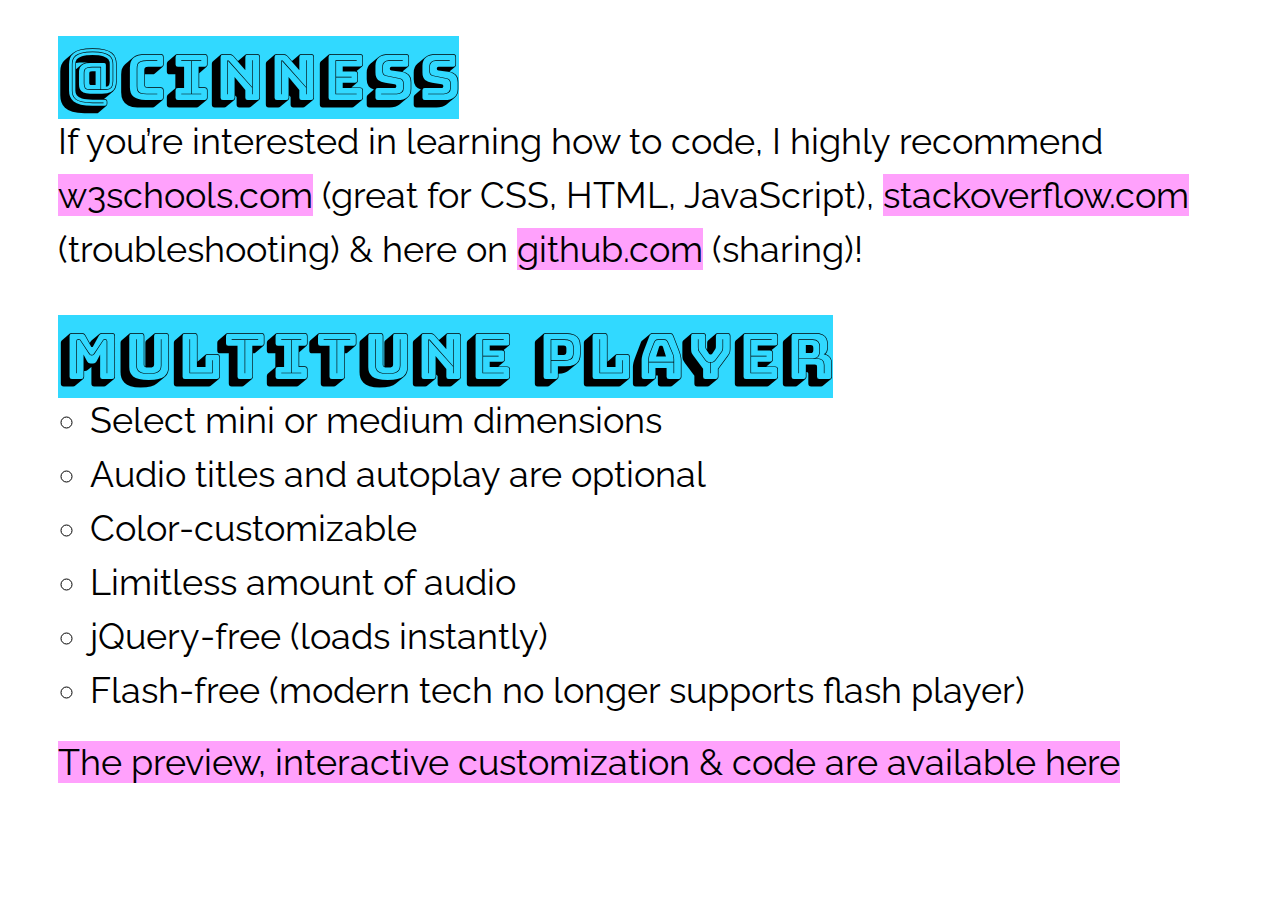
<file: index.html>
<!DOCTYPE html><!--
Coding by cinness — if you’re interested in learning how to code, I highly recommend w3schools.com (great for CSS, HTML, JavaScript), stackoverflow.com (troubleshooting) & github.com (sharing)!
Dependencies:
— jQuery → jquery.com
— Google Fonts → fonts.google.com
--><html><head>
	
<title>✰</title>
<link rel="shortcut icon" href="https://static.tumblr.com/ogeng56/4xGpg8du2/sparkle.png"/>
		
<meta charset="utf-8">
<meta http-equiv="X-UA-Compatible" content="IE=edge">
<meta name="viewport" content="width=device-width, initial-scale=1, maximum-scale=1, user-scalable=yes">
		
<link href="https://fonts.googleapis.com/css?family=Bungee+Shade|Raleway" rel="stylesheet">
<script src="https://ajax.googleapis.com/ajax/libs/jquery/1.7.1/jquery.min.js"></script>

<style>
			
body {
	margin: 0;
	padding: 0;
	font-family: 'Raleway', sans-serif;
	font-size: 4vmin;
	line-height: 150%;
	background: #ffffff;
	color: #000000;
}
a {
	color: #000000;
	text-decoration: none;
	background: #ffa1fc;
}
			
a:hover {
	background: #86ffba;
}
p {
	margin: 0.5em 0;
}
ul, li {
	padding: 0;
	margin: 0 0.45em;
	list-style-type: circle;
}
::selection {
	background: #31ff8a;
	color: 000000;
}
#container {
	margin: 4% 4.5%;
}
	
</style>	
</head>
<body>
<div id="container">
	<font style="background: #31d9ff; color: #000000; font-size: 7vmin; font-family: 'Bungee Shade', cursive;">@cinness</font><br>
	If you’re interested in learning how to code, I highly recommend <a href="https://www.w3schools.com">w3schools.com</a> (great for CSS,
	HTML, JavaScript), <a href="https://www.stackoverflow.com">stackoverflow.com</a> (troubleshooting) & here on <a href="https://www.github.com">github.com</a> (sharing)!
			  
	<br><br>
				
	<font style="background: #31d9ff; color: #000000; font-size: 7vmin; font-family: 'Bungee Shade', cursive;">MultiTune Player</font><br>
		
	<ul> 
	<li>Select mini or medium dimensions</li>
	<li>Audio titles and autoplay are optional</li>
	<li>Color-customizable</li>
	<li>Limitless amount of audio</li>
	<li>jQuery-free (loads instantly)</li>
	<li>Flash-free (modern tech no longer supports flash player)</li>
	</ul>
			                
	<p><a href="https://experimentalarchives.github.io/mtp/medium.html">The preview, interactive customization & code are available here</a></p>
	
	
</div>
</body>
</html>
</file>
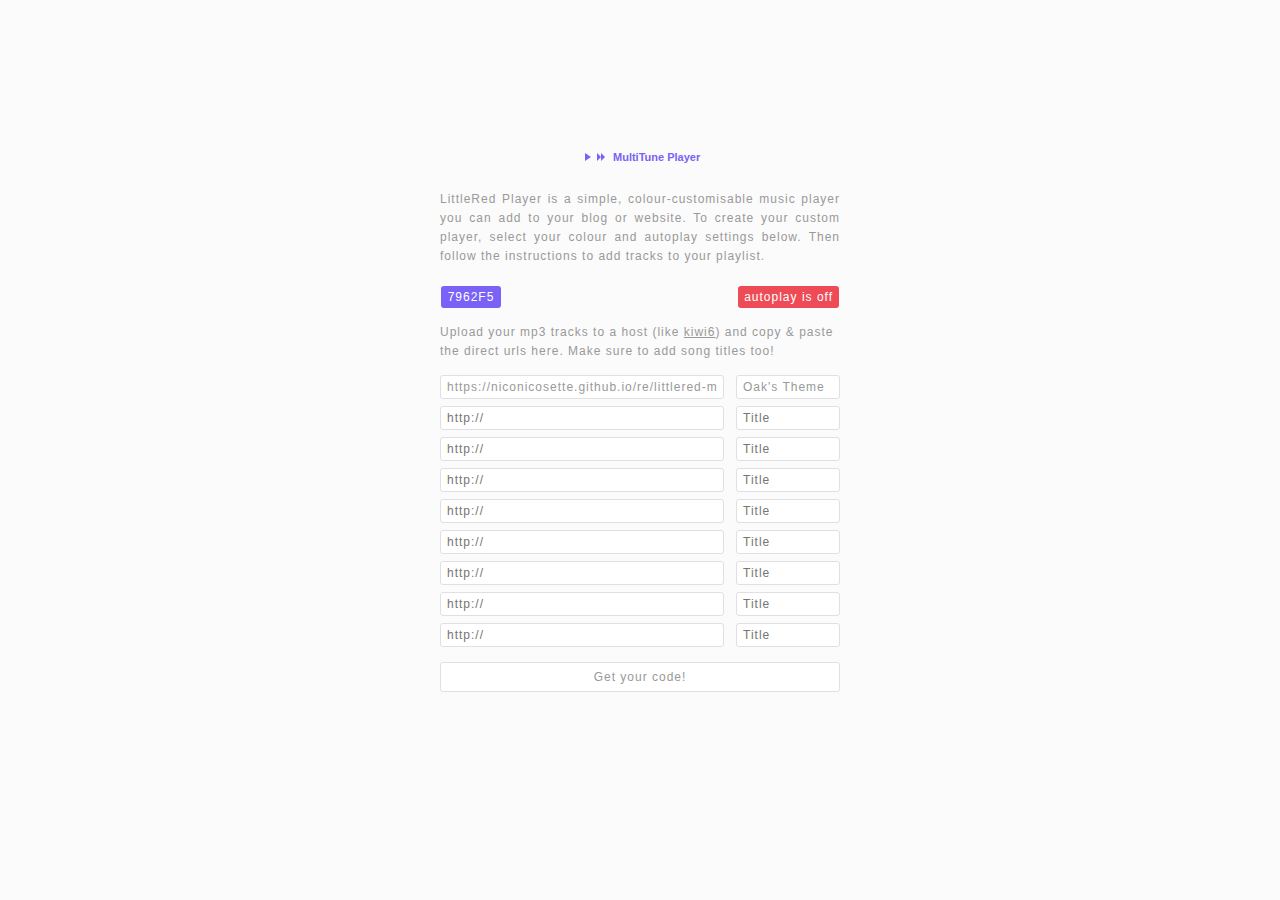
<file: re/index.html>
<!DOCTYPE html>
<html>
  <head>
    <title>LittleRed Player</title>
    <link href="littlered.css" rel="stylesheet">
  </head>
  <body onclick="changecolor()" onmousemove="changecolor()">
    <noscript><div style="position:fixed; width:100%; top:0px; left:0px; padding:5px 0px; background:#000; color:#fff; text-align:center;">Oh no... Please visit this page from a device with javascript enabled : )</div></noscript>

    <div id="main">
      <div id="playercage">
        <script src="https://experimentalarchives.github.io/re/littleredplayer.js"></script><div id="xlittleplayer"><span id="xlittleplayerinfo" style="display:none;">#7962F5 off https://niconicosette.github.io/re/littlered-music-player/oak.mp3</span><span id="xmultinames" style="display:none;">0,0,MultiTune Player</span></div>
      </div>

      <div id="infobox">
        LittleRed Player is a simple, colour-customisable music player you can add to your blog or website. To create your custom player, select your colour and autoplay settings below. Then follow the instructions to add tracks to your playlist.
      </div>

      <div id="cinterface">
        <div id="colorcage">
          <input type="text" class="jscolor" id="playercolor" value="#7962F5">
        </div>

        <div id="autoplaycage">
          <input type="submit" value="autoplay is off" id="abutton" onclick="auto()">
        </div>
        <div class="kr"></div>

        <div id="trackcage">
          <div id="trackguide">
            Upload your mp3 tracks to a host (like <a href="https://kiwi6.com/" target="_blank">kiwi6</a>) and copy & paste the direct urls here. Make sure to add song titles too!
          </div>
          <input id="trackurl1" type="text" value="https://niconicosette.github.io/re/littlered-music-player/oak.mp3" placeholder="http://">
          <input id="trackname1" type="text" value="Oak's Theme" placeholder="Title">
          <input id="trackurl2" type="text" placeholder="http://">
          <input id="trackname2" type="text" placeholder="Title">
          <input id="trackurl3" type="text" placeholder="http://">
          <input id="trackname3" type="text" placeholder="Title">
          <input id="trackurl4" type="text" placeholder="http://">
          <input id="trackname4" type="text" placeholder="Title">
          <input id="trackurl5" type="text" placeholder="http://">
          <input id="trackname5" type="text" placeholder="Title">
          <input id="trackurl6" type="text" placeholder="http://">
          <input id="trackname6" type="text" placeholder="Title">
          <input id="trackurl7" type="text" placeholder="http://">
          <input id="trackname7" type="text" placeholder="Title">
          <input id="trackurl8" type="text" placeholder="http://">
          <input id="trackname8" type="text" placeholder="Title">
          <input id="trackurl9" type="text" placeholder="http://">
          <input id="trackname9" type="text" placeholder="Title">
          <div class="kr"></div>
        </div>

        <input id="generate" type="submit" value="Get your code!" onclick="generate()">
      </div>
      <textarea id="codebox" spellcheck="false"></textarea>
    </div>
  </body>
  <script src="littlered.js"></script>
  <script src="jscolor.js"></script>
</html>
</file>
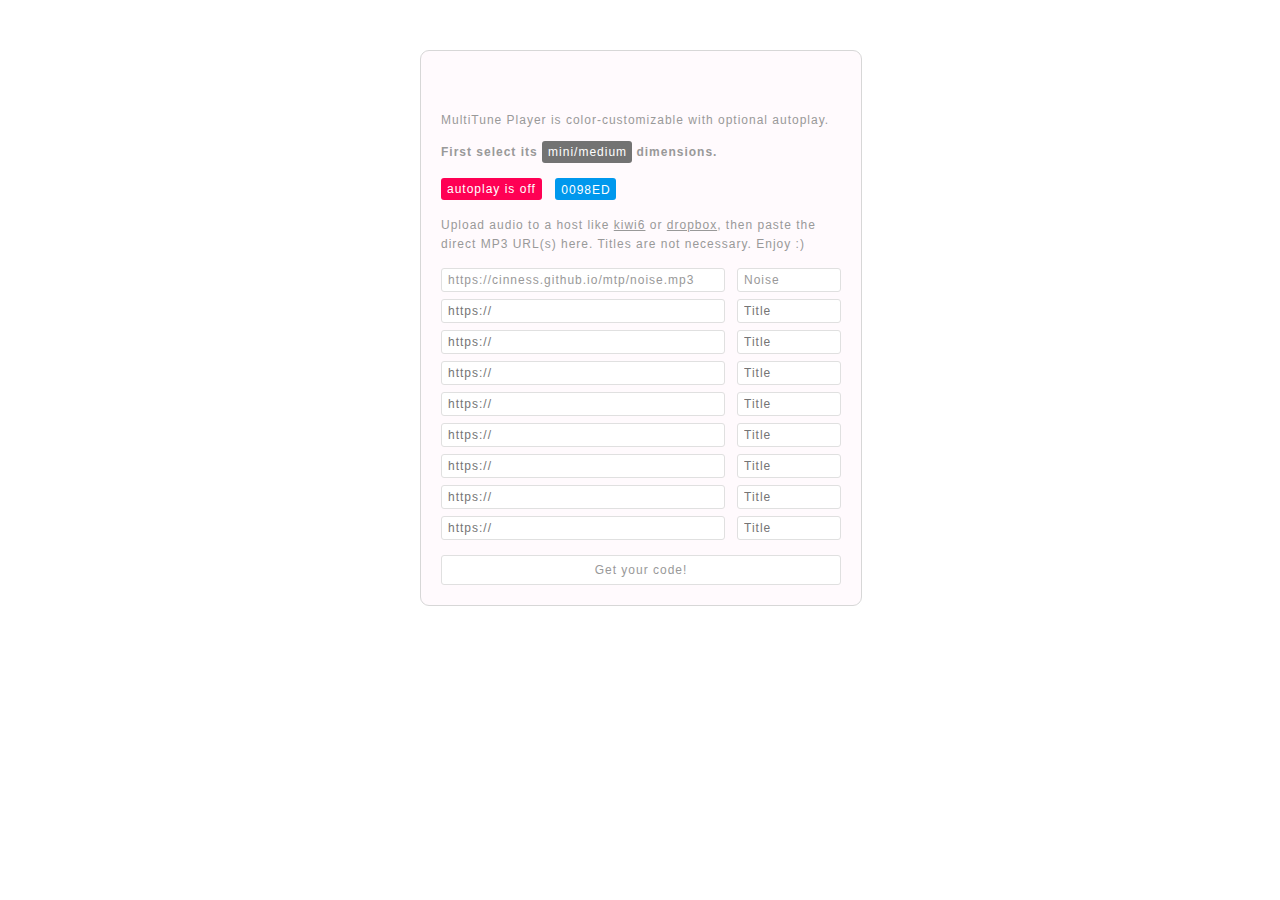
<file: cin/medium.html>
<!DOCTYPE html>
<html><head>

<title>✰</title>
<link rel="shortcut icon" href="https://static.tumblr.com/ogeng56/4xGpg8du2/sparkle.png"/>
<link href="medium.css" rel="stylesheet">
  
</head>
<body onclick="changecolor()" onmousemove="changecolor()">
        <noscript><div style="position: fixed; width: 100%; top: 0px; left: 0px; padding: 5px 0px; background: #000000; color: #ffffff; text-align: center;">Oh no... Please visit this page from a device with javascript enabled :)</div></noscript>
      
<div id="cell">
<div id="playerbox">
        <script src="https://cinness.github.io/mtp/multitune-medium.js"></script><div id="mtplayer"><span id="multi-info" style="display: none;">#0098ED off https://cinness.github.io/mtp/noise.mp3</span><span id="multi-names" style="display:none;">0,0,Noise</span></div>
</div>

<div id="desc">
        MultiTune Player is color-customizable with optional autoplay. <br><p></p><b>First select its</b> <div id="switch"><a href="https://cinness.github.io/mtp/mini.html">mini/medium</a></div> <b>dimensions.</b>
</div>
        
<div id="index-color-select">
<div id="color-select">
        <input type="text" class="jscolor" id="playercolor" value="0098ED">
</div>

<div id="autoplay">
        <input type="submit" value="autoplay is off" id="abutton" onclick="auto()">
</div>
        
<div class="kr"></div>

<div id="trackbox">
<div id="trackguide">
        Upload audio to a host like <a href="https://kiwi6.com/" target="_blank">kiwi6</a> or <a href="https://www.dropbox.com/" target="_blank">dropbox</a>, then paste the direct MP3 URL(s) here. Titles are not necessary. Enjoy :)
</div>
        <input id="trackurl1" type="text" value="https://cinness.github.io/mtp/noise.mp3" placeholder="https://">
        <input id="trackname1" type="text" value="Noise" placeholder="Title">
        <input id="trackurl2" type="text" placeholder="https://">
        <input id="trackname2" type="text" placeholder="Title">
        <input id="trackurl3" type="text" placeholder="https://">
        <input id="trackname3" type="text" placeholder="Title">
        <input id="trackurl4" type="text" placeholder="https://">
        <input id="trackname4" type="text" placeholder="Title">
        <input id="trackurl5" type="text" placeholder="https://">
        <input id="trackname5" type="text" placeholder="Title">
        <input id="trackurl6" type="text" placeholder="https://">         
        <input id="trackname6" type="text" placeholder="Title">
        <input id="trackurl7" type="text" placeholder="https://">
        <input id="trackname7" type="text" placeholder="Title">
        <input id="trackurl8" type="text" placeholder="https://">
        <input id="trackname8" type="text" placeholder="Title">
        <input id="trackurl9" type="text" placeholder="https://">
        <input id="trackname9" type="text" placeholder="Title">

<div class="kr"></div>
        
</div>

        <input id="generate" type="submit" value="Get your code!" onclick="generate()">
</div>
        <textarea id="code1" spellcheck="false"></textarea>
        <textarea id="code2" spellcheck="false"></textarea>
</div>
    
</body>
        <script src="generate-medium.js"></script>
        <script src="multicolor.js"></script>
</html>
</file>
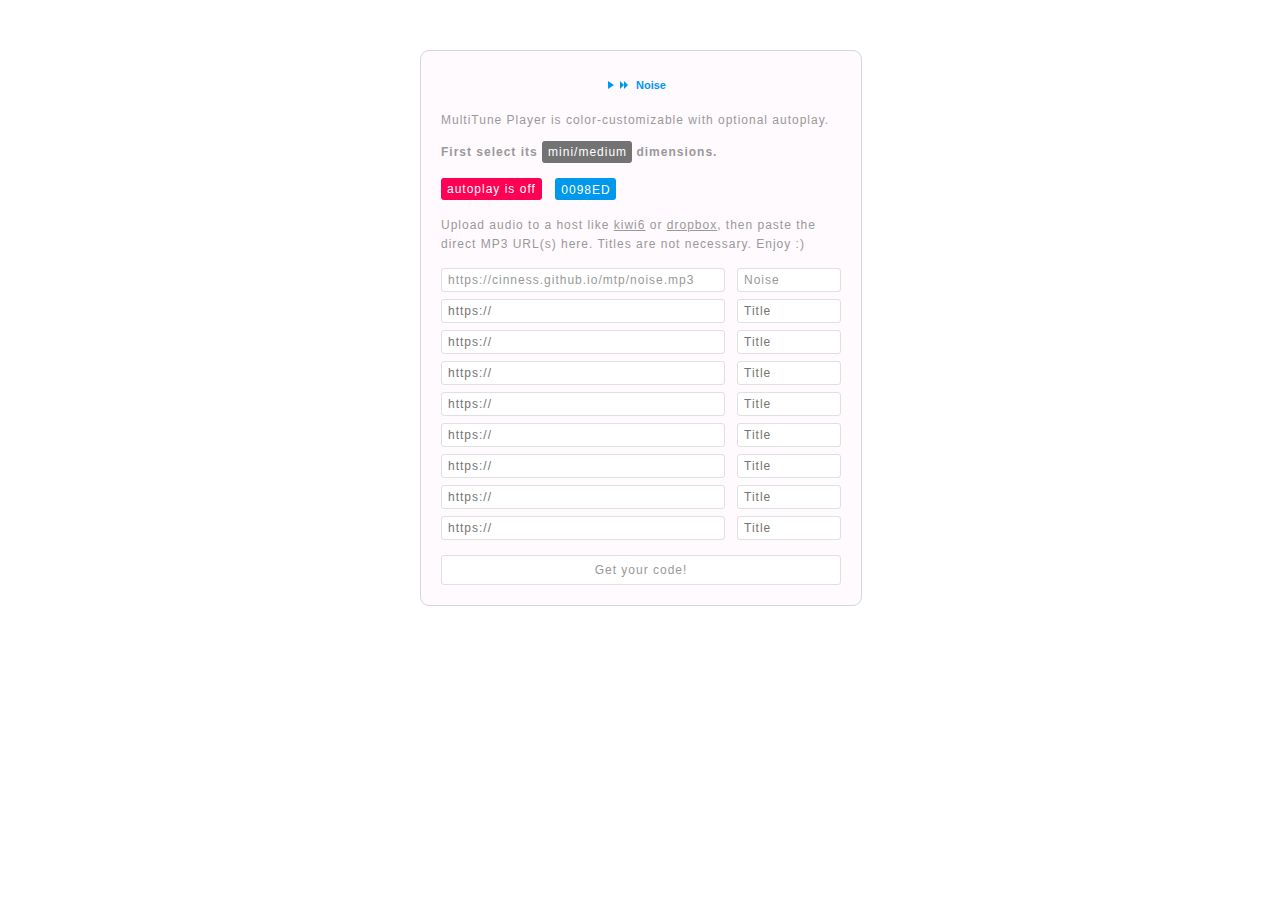
<file: cin/mini.html>
<!DOCTYPE html>
<html><head>
        
<title>✰</title>
<link rel="shortcut icon" href="https://static.tumblr.com/ogeng56/4xGpg8du2/sparkle.png"/>
<link href="mini.css" rel="stylesheet">

</head>
<body onclick="changecolor()" onmousemove="changecolor()">
        <noscript><div style="position: fixed; width: 100%; top: 0px; left: 0px; padding: 5px 0px; background: #000000; color: #ffffff; text-align: center;">Oh no... Please visit this page from a device with javascript enabled :)</div></noscript>
      
<div id="cell">
<div id="playerbox">
        <script src="https://experimentalarchives.github.io/cin/multitune-mini.js"></script><div id="mtplayer"><span id="multi-info" style="display: none;">#0098ED off https://cinness.github.io/mtp/noise.mp3</span><span id="multi-names" style="display:none;">0,0,Noise</span></div>
</div>

<div id="desc">
        MultiTune Player is color-customizable with optional autoplay. <br><p></p><b>First select its</b> <div id="switch"><a href="https://cinness.github.io/mtp/medium.html">mini/medium</a></div> <b>dimensions.</b>
</div>

<div id="index-color-select">
<div id="color-select">
        <input type="text" class="jscolor" id="playercolor" value="0098ED">
</div>

<div id="autoplay">
        <input type="submit" value="autoplay is off" id="abutton" onclick="auto()">
</div>
        
<div class="kr"></div>
        
<div id="trackbox">
<div id="trackguide">
        Upload audio to a host like <a href="https://kiwi6.com/" target="_blank">kiwi6</a> or <a href="https://www.dropbox.com/" target="_blank">dropbox</a>, then paste the direct MP3 URL(s) here. Titles are not necessary. Enjoy :)
</div>
        <input id="trackurl1" type="text" value="https://cinness.github.io/mtp/noise.mp3" placeholder="https://">
        <input id="trackname1" type="text" value="Noise" placeholder="Title">
        <input id="trackurl2" type="text" placeholder="https://">
        <input id="trackname2" type="text" placeholder="Title">
        <input id="trackurl3" type="text" placeholder="https://">
        <input id="trackname3" type="text" placeholder="Title">
        <input id="trackurl4" type="text" placeholder="https://">
        <input id="trackname4" type="text" placeholder="Title">
        <input id="trackurl5" type="text" placeholder="https://">
        <input id="trackname5" type="text" placeholder="Title">
        <input id="trackurl6" type="text" placeholder="https://">
        <input id="trackname6" type="text" placeholder="Title">
        <input id="trackurl7" type="text" placeholder="https://">
        <input id="trackname7" type="text" placeholder="Title">
        <input id="trackurl8" type="text" placeholder="https://">
        <input id="trackname8" type="text" placeholder="Title">
        <input id="trackurl9" type="text" placeholder="https://">
        <input id="trackname9" type="text" placeholder="Title">

<div class="kr"></div>

</div>

        <input id="generate" type="submit" value="Get your code!" onclick="generate()">
</div>
        <textarea id="code1" spellcheck="false"></textarea>
        <textarea id="code2" spellcheck="false"></textarea>
</div>
    
</body>
        <script src="generate-mini.js"></script>
        <script src="multicolor.js"></script>
</html>
</file>
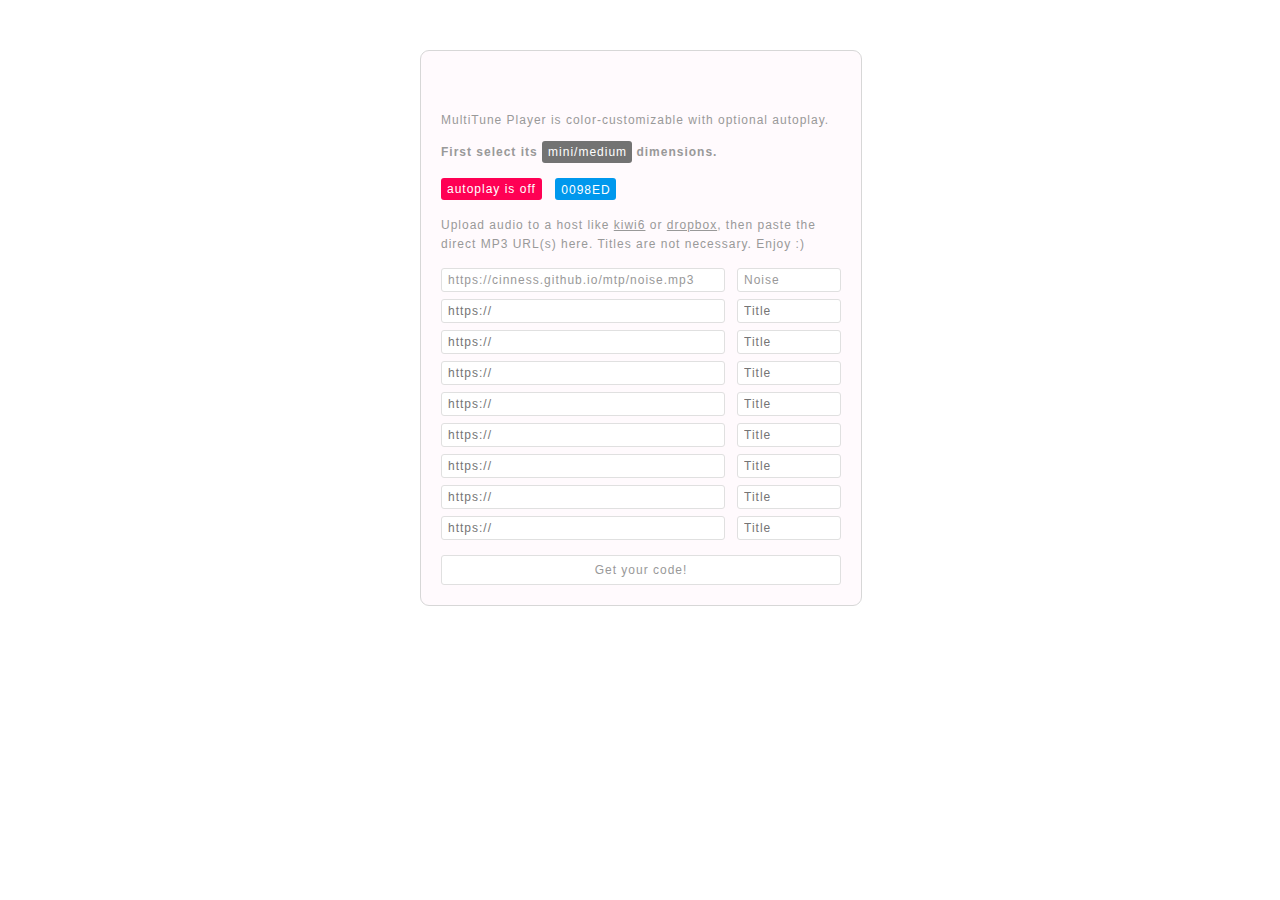
<file: copy/mini.html>
<!DOCTYPE html>
<html><head>
        
<title>✰</title>
<link rel="shortcut icon" href="https://static.tumblr.com/ogeng56/4xGpg8du2/sparkle.png"/>
<link href="mini.css" rel="stylesheet">

</head>
<body onclick="changecolor()" onmousemove="changecolor()">
        <noscript><div style="position: fixed; width: 100%; top: 0px; left: 0px; padding: 5px 0px; background: #000000; color: #ffffff; text-align: center;">Oh no... Please visit this page from a device with javascript enabled :)</div></noscript>
      
<div id="cell">
<div id="playerbox">
        <script src="https://cinness.github.io/mtp/multitune-mini.js"></script><div id="mtplayer"><span id="multi-info" style="display: none;">#0098ED off https://cinness.github.io/mtp/noise.mp3</span><span id="multi-names" style="display:none;">0,0,Noise</span></div>
</div>

<div id="desc">
        MultiTune Player is color-customizable with optional autoplay. <br><p></p><b>First select its</b> <div id="switch"><a href="https://cinness.github.io/mtp/medium.html">mini/medium</a></div> <b>dimensions.</b>
</div>

<div id="index-color-select">
<div id="color-select">
        <input type="text" class="jscolor" id="playercolor" value="0098ED">
</div>

<div id="autoplay">
        <input type="submit" value="autoplay is off" id="abutton" onclick="auto()">
</div>
        
<div class="kr"></div>
        
<div id="trackbox">
<div id="trackguide">
        Upload audio to a host like <a href="https://kiwi6.com/" target="_blank">kiwi6</a> or <a href="https://www.dropbox.com/" target="_blank">dropbox</a>, then paste the direct MP3 URL(s) here. Titles are not necessary. Enjoy :)
</div>
        <input id="trackurl1" type="text" value="https://cinness.github.io/mtp/noise.mp3" placeholder="https://">
        <input id="trackname1" type="text" value="Noise" placeholder="Title">
        <input id="trackurl2" type="text" placeholder="https://">
        <input id="trackname2" type="text" placeholder="Title">
        <input id="trackurl3" type="text" placeholder="https://">
        <input id="trackname3" type="text" placeholder="Title">
        <input id="trackurl4" type="text" placeholder="https://">
        <input id="trackname4" type="text" placeholder="Title">
        <input id="trackurl5" type="text" placeholder="https://">
        <input id="trackname5" type="text" placeholder="Title">
        <input id="trackurl6" type="text" placeholder="https://">
        <input id="trackname6" type="text" placeholder="Title">
        <input id="trackurl7" type="text" placeholder="https://">
        <input id="trackname7" type="text" placeholder="Title">
        <input id="trackurl8" type="text" placeholder="https://">
        <input id="trackname8" type="text" placeholder="Title">
        <input id="trackurl9" type="text" placeholder="https://">
        <input id="trackname9" type="text" placeholder="Title">

<div class="kr"></div>

</div>

        <input id="generate" type="submit" value="Get your code!" onclick="generate()">
</div>
        <textarea id="code1" spellcheck="false"></textarea>
        <textarea id="code2" spellcheck="false"></textarea>
</div>
    
</body>
        <script src="generate-mini.js"></script>
        <script src="multicolor.js"></script>
</html>
</file>
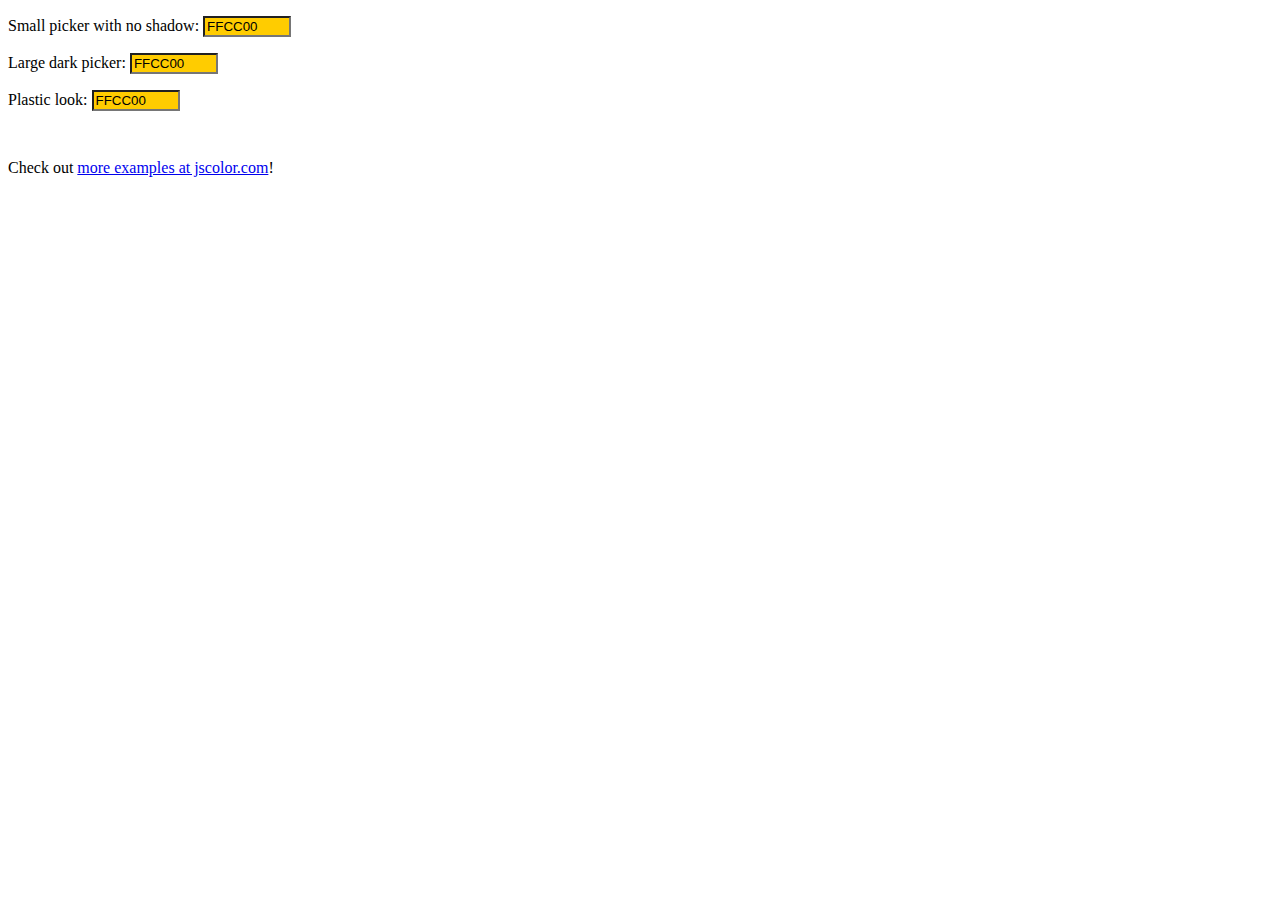
<file: mtp/jscolor-custom-look.html>
<!DOCTYPE html>
<html>
<head>
    <title>Custom look</title>
    <style>
    input { width:6em; }
    </style>
</head>
<body>


<script src="jscolor.js"></script>

<p>Small picker with no shadow:
<input value="ffcc00" class="jscolor {width:101, padding:0, shadow:false,
    borderWidth:0, backgroundColor:'transparent', insetColor:'#000'}">


<p>Large dark picker:
<input value="ffcc00" class="jscolor {width:243, height:150, position:'right',
    borderColor:'#FFF', insetColor:'#FFF', backgroundColor:'#666'}">


<p>Plastic look:
<input value="ffcc00" class="jscolor {position:'right',
    borderColor:'#FFF #666 #666 #FFF',
    insetColor:'#666 #FFF #FFF #666',
    backgroundColor:'#CCC'}">


<p style="margin-top:3em;">Check out <a href="http://jscolor.com/examples/">more examples at jscolor.com</a>!</p>


</body>
</html>
</file>
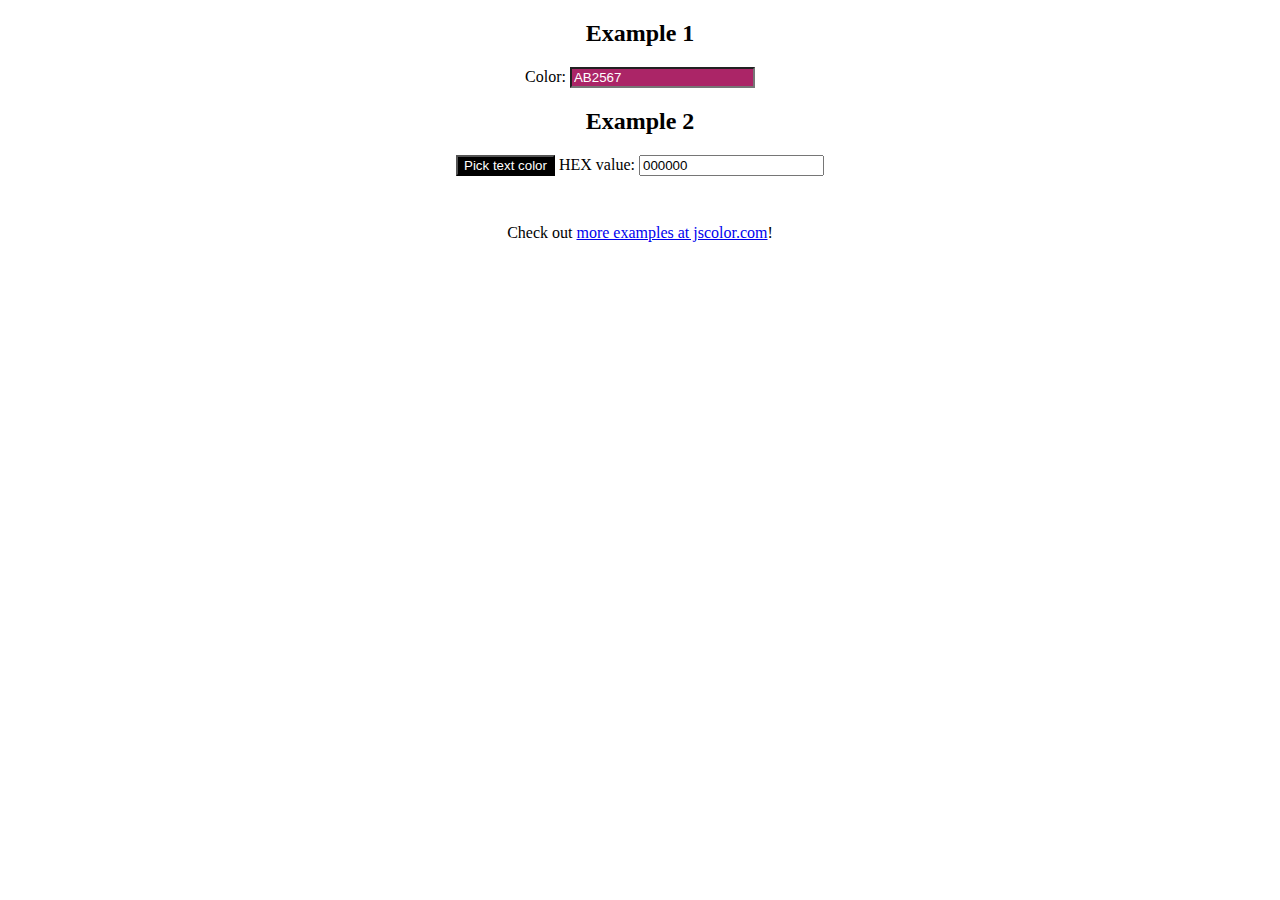
<file: mtp/jscolor-example.html>
<!DOCTYPE html>
<html>
<head>
	<title>jscolor Example</title>
</head>
<body style="text-align:center;">



	<script src="jscolor.js"></script>



	<h2>Example 1</h2>
	Color: <input class="jscolor" value="ab2567">



	<h2>Example 2</h2>

	<button class="jscolor {valueElement:'chosen-value', onFineChange:'setTextColor(this)'}">
		Pick text color
	</button>

	HEX value: <input id="chosen-value" value="000000">

	<script>
	function setTextColor(picker) {
		document.getElementsByTagName('body')[0].style.color = '#' + picker.toString()
	}
	</script>



	<p style="margin-top:3em;">Check out <a href="http://jscolor.com/examples/">more examples at jscolor.com</a>!</p>



</body>
</html>
</file>
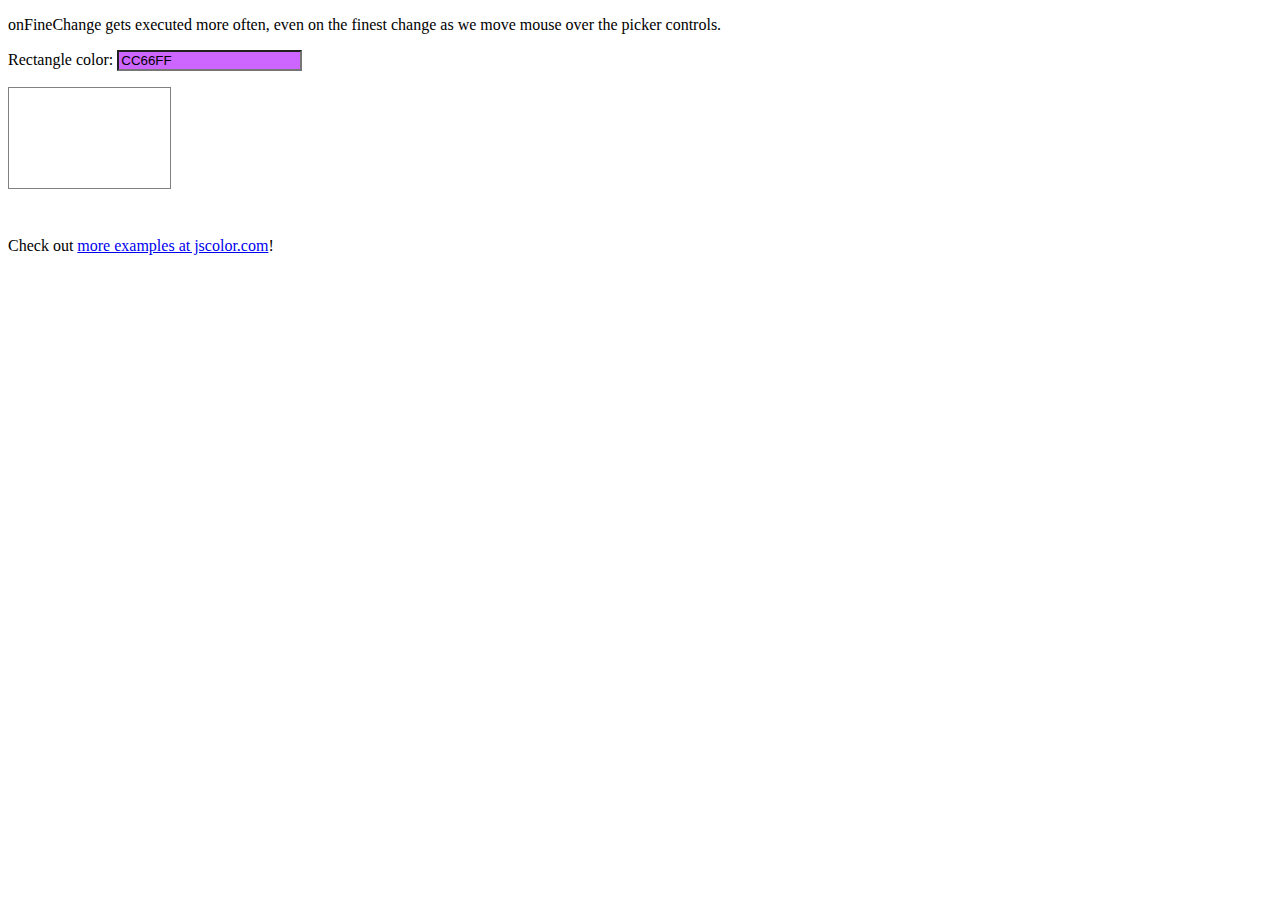
<file: mtp/jscolor-onfinechange.html>
<!DOCTYPE html>
<html>
<head>
    <title>onFineChange option</title>
</head>
<body>


<script src="jscolor.js"></script>

<p>onFineChange gets executed more often, even on the finest change
    as we move mouse over the picker controls.

<p>Rectangle color:
<input class="jscolor {onFineChange:'update(this)'}" value="cc66ff">

<p id="rect" style="border:1px solid gray; width:161px; height:100px;">

<script>
function update(jscolor) {
    // 'jscolor' instance can be used as a string
    document.getElementById('rect').style.backgroundColor = '#' + jscolor
}
</script>


<p style="margin-top:3em;">Check out <a href="http://jscolor.com/examples/">more examples at jscolor.com</a>!</p>


</body>
</html>
</file>
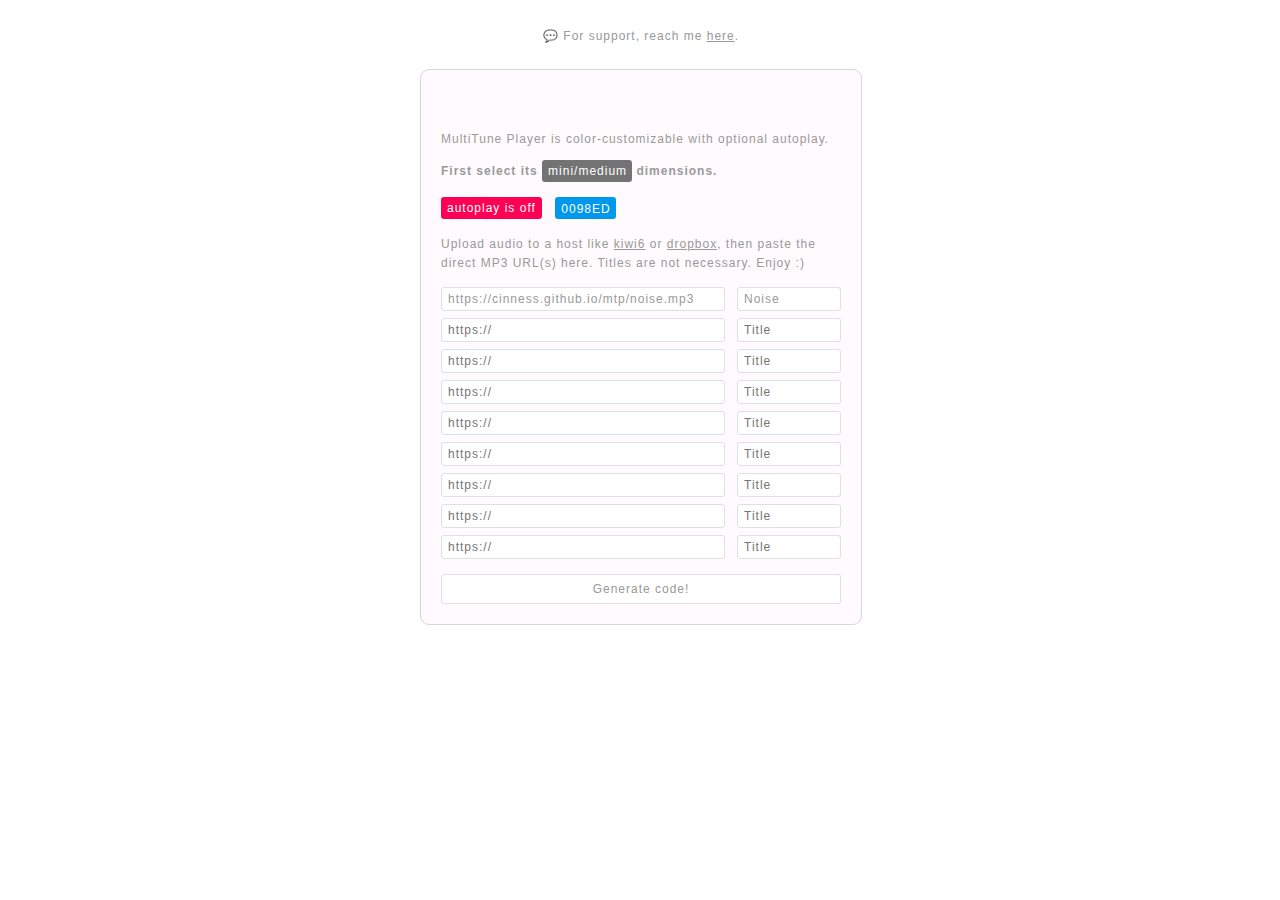
<file: mtp/mini.html>
<!DOCTYPE html>
<html><head>
        
<title>✰</title>
<link rel="shortcut icon" href="https://static.tumblr.com/ogeng56/4xGpg8du2/sparkle.png"/>
<link href="mini.css" rel="stylesheet">

</head>
<body onclick="changecolor()" onmousemove="changecolor()">
        <noscript><div style="position: fixed; width: 100%; top: 0px; left: 0px; padding: 5px 0px; background: #000000; color: #ffffff; text-align: center;">Oh no... Please visit this page from a device with javascript enabled :)</div></noscript>

<br>
  
<div id="supportbox">
<div id="support">💬 For support, reach me <a href="https://cinness.tumblr.com/asks" target="bank">here</a>.
</div>
</div>
        
<div id="cell">
<div id="playerbox">
        <script src="https://experimentalarchives.github.io/mtp/multitune-mini.js"></script><div id="mtplayer"><span id="multi-info" style="display: none;">#0098ED off https://cinness.github.io/mtp/noise.mp3</span><span id="multi-names" style="display:none;">0,0,Noise</span></div>
</div>

<div id="desc">
        MultiTune Player is color-customizable with optional autoplay. <br><p></p><b>First select its</b> <div id="switch"><a href="https://experimentalarchives.github.io/mtp/medium.html">mini/medium</a></div> <b>dimensions.</b>
</div>

<div id="index-color-select">
<div id="color-select">
        <input type="text" class="jscolor" id="playercolor" value="0098ED">
</div>

<div id="autoplay">
        <input type="submit" value="autoplay is off" id="abutton" onclick="auto()">
</div>
        
<div class="kr"></div>
        
<div id="trackbox">
<div id="trackguide">
        Upload audio to a host like <a href="https://kiwi6.com/" target="_blank">kiwi6</a> or <a href="https://www.dropbox.com/" target="_blank">dropbox</a>, then paste the direct MP3 URL(s) here. Titles are not necessary. Enjoy :)
</div>
        <input id="trackurl1" type="text" value="https://cinness.github.io/mtp/noise.mp3" placeholder="https://">
        <input id="trackname1" type="text" value="Noise" placeholder="Title">
        <input id="trackurl2" type="text" placeholder="https://">
        <input id="trackname2" type="text" placeholder="Title">
        <input id="trackurl3" type="text" placeholder="https://">
        <input id="trackname3" type="text" placeholder="Title">
        <input id="trackurl4" type="text" placeholder="https://">
        <input id="trackname4" type="text" placeholder="Title">
        <input id="trackurl5" type="text" placeholder="https://">
        <input id="trackname5" type="text" placeholder="Title">
        <input id="trackurl6" type="text" placeholder="https://">
        <input id="trackname6" type="text" placeholder="Title">
        <input id="trackurl7" type="text" placeholder="https://">
        <input id="trackname7" type="text" placeholder="Title">
        <input id="trackurl8" type="text" placeholder="https://">
        <input id="trackname8" type="text" placeholder="Title">
        <input id="trackurl9" type="text" placeholder="https://">
        <input id="trackname9" type="text" placeholder="Title">

<div class="kr"></div>

</div>

        <input id="generate" type="submit" value="Generate code!" onclick="generate()">
</div>
        <textarea id="code1" spellcheck="false"></textarea>
        <textarea id="code2" spellcheck="false"></textarea>
        <textarea id="code3" spellcheck="false"></textarea>
</div>
    
</body>
        <script src="generate-mini.js"></script>
        <script src="multicolor.js"></script>
</html>
</file>
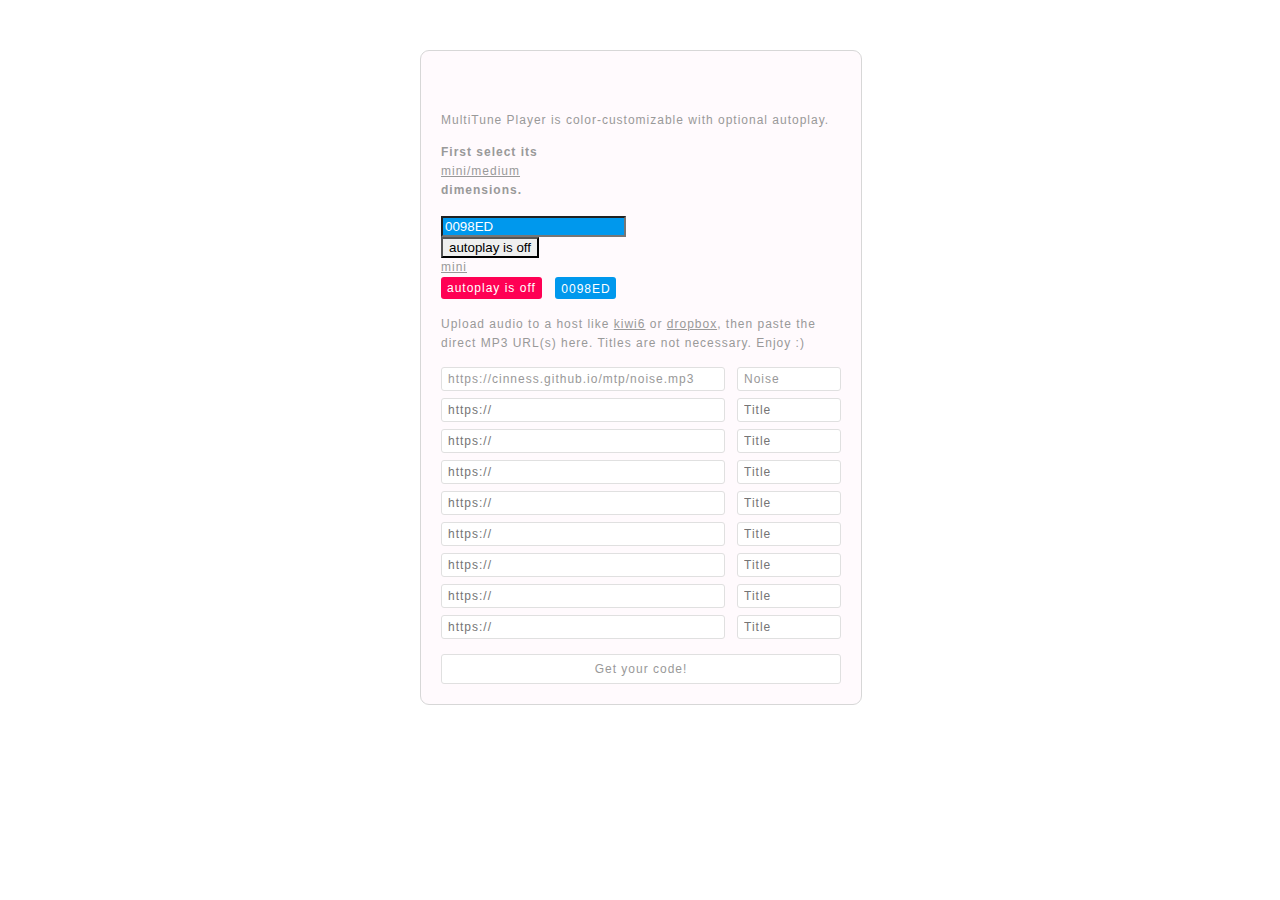
<file: mtp/viewportmini.html>
<!DOCTYPE html>
<html><head>
        
<title>✰ &nbsp; MultiTune Player</title>
<link rel="shortcut icon" href="https://static.tumblr.com/ogeng56/4xGpg8du2/sparkle.png"/>

<link href="mini.css" rel="stylesheet">       

</head>
<body onclick="changecolor()" onmousemove="changecolor()">
        <noscript><div style="position: fixed; width: 100%; top: 0px; left: 0px; padding: 5px 0px; background: #000000; color: #ffffff; text-align: center;">Oh no... Please visit this page from a device with javascript enabled :)</div></noscript>

<div id="cell"><p>
<div id="playerbox">
        <script src="https://cinness.github.io/mtp/multitune-mini.js"></script><div id="mtplayer"><span id="xlittleplayerinfo" style="display: none;">#0098ED off https://cinness.github.io/mtp/noise.mp3</span><span id="xlittleplayernames" style="display:none;">0,0,Noise hjgbhjb hmbhj hbhb</span></div>
        </div></p>

<div id="desc">
        MultiTune Player is color-customizable with optional autoplay. <br><p></p><b>First select its</b> <div id="mini1"><a href="https://experimentalarchives.github.io/mtp/mini.html">mini/medium</a></div> <b>dimensions.</b>
</div>

<div id="xindex-color-select">
<div id="xcolor-select">
        <input type="text" class="jscolor" id="playercolor" value="0098ED">
</div>

<div id="xautoplay">
        <input type="submit" value="autoplay is off" id="abutton" onclick="auto()">
</div>
        
<div id="xmedium">
        <a href="https://experimentalarchives.github.io/mtp/medium.html">mini</a>
</div>
                
<div id="index-color-select">
<div id="color-select">
        <input type="text" class="jscolor" id="playercolor" value="0098ED">
</div>

<div id="autoplay">
        <input type="submit" value="autoplay is off" id="abutton" onclick="auto()">
</div>
        
<div class="kr"></div>

<div id="trackbox">
<div id="trackguide">
        Upload audio to a host like <a href="https://kiwi6.com/" target="_blank">kiwi6</a> or <a href="https://www.dropbox.com/" target="_blank">dropbox</a>, then paste the direct MP3 URL(s) here. Titles are not necessary. Enjoy :)
</div>
        <input id="trackurl1" type="text" value="https://cinness.github.io/mtp/noise.mp3" placeholder="https://">
        <input id="trackname1" type="text" value="Noise" placeholder="Title">
        <input id="trackurl2" type="text" placeholder="https://">
        <input id="trackname2" type="text" placeholder="Title">
        <input id="trackurl3" type="text" placeholder="https://">
        <input id="trackname3" type="text" placeholder="Title">
        <input id="trackurl4" type="text" placeholder="https://">
        <input id="trackname4" type="text" placeholder="Title">
        <input id="trackurl5" type="text" placeholder="https://">
        <input id="trackname5" type="text" placeholder="Title">
        <input id="trackurl6" type="text" placeholder="https://">
        <input id="trackname6" type="text" placeholder="Title">
        <input id="trackurl7" type="text" placeholder="https://">
        <input id="trackname7" type="text" placeholder="Title">
        <input id="trackurl8" type="text" placeholder="https://">
        <input id="trackname8" type="text" placeholder="Title">
        <input id="trackurl9" type="text" placeholder="https://">
        <input id="trackname9" type="text" placeholder="Title">

<div class="kr"></div>

</div>

        <input id="generate" type="submit" value="Get your code!" onclick="generate()">
</div>
        <textarea id="code1" spellcheck="false"></textarea>
        <textarea id="code2" spellcheck="false"></textarea>
</div>
    
</body>
        <script src="generate-mini.js"></script>
        <script src="multicolor.js"></script>
</html>
</file>
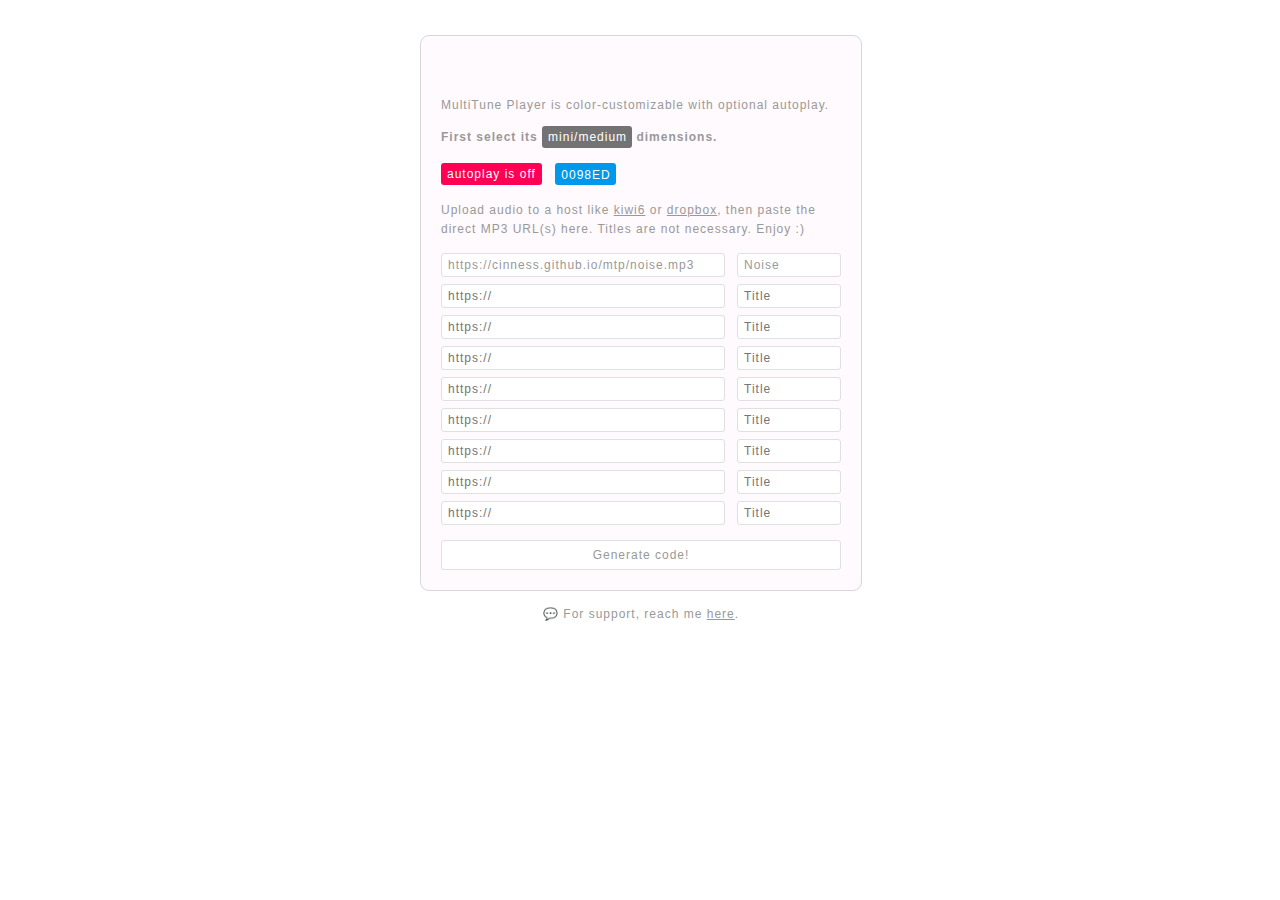
<file: xo/medium.html>
<!DOCTYPE html>
<html><head>

<title>✰</title>
<link rel="shortcut icon" href="https://static.tumblr.com/ogeng56/4xGpg8du2/sparkle.png"/>
<link href="medium.css" rel="stylesheet">
  
</head>
<body onclick="changecolor()" onmousemove="changecolor()">
        <noscript><div style="position: fixed; width: 100%; top: 0px; left: 0px; padding: 5px 0px; background: #000000; color: #ffffff; text-align: center;">Oh no... Please visit this page from a device with javascript enabled :)</div></noscript>
  
<div id="cell">
<div id="playerbox">
        <script src="https://cinness.github.io/mtp/multitune-medium.js"></script><div id="mtplayer"><span id="multi-info" style="display: none;">#0098ED off https://cinness.github.io/mtp/noise.mp3</span><span id="multi-names" style="display:none;">0,0,Noise</span></div>
</div>

<div id="desc">
        MultiTune Player is color-customizable with optional autoplay. <br><p></p><b>First select its</b> <div id="switch"><a href="https://cinness.github.io/mtp/mini.html">mini/medium</a></div> <b>dimensions.</b>
</div>
        
<div id="index-color-select">
<div id="color-select">
        <input type="text" class="jscolor" id="playercolor" value="0098ED">
</div>

<div id="autoplay">
        <input type="submit" value="autoplay is off" id="abutton" onclick="auto()">
</div>
        
<div class="kr"></div>

<div id="trackbox">
<div id="trackguide">
        Upload audio to a host like <a href="https://kiwi6.com/" target="_blank">kiwi6</a> or <a href="https://www.dropbox.com/" target="_blank">dropbox</a>, then paste the direct MP3 URL(s) here. Titles are not necessary. Enjoy :)
</div>
        <input id="trackurl1" type="text" value="https://cinness.github.io/mtp/noise.mp3" placeholder="https://">
        <input id="trackname1" type="text" value="Noise" placeholder="Title">
        <input id="trackurl2" type="text" placeholder="https://">
        <input id="trackname2" type="text" placeholder="Title">
        <input id="trackurl3" type="text" placeholder="https://">
        <input id="trackname3" type="text" placeholder="Title">
        <input id="trackurl4" type="text" placeholder="https://">
        <input id="trackname4" type="text" placeholder="Title">
        <input id="trackurl5" type="text" placeholder="https://">
        <input id="trackname5" type="text" placeholder="Title">
        <input id="trackurl6" type="text" placeholder="https://">         
        <input id="trackname6" type="text" placeholder="Title">
        <input id="trackurl7" type="text" placeholder="https://">
        <input id="trackname7" type="text" placeholder="Title">
        <input id="trackurl8" type="text" placeholder="https://">
        <input id="trackname8" type="text" placeholder="Title">
        <input id="trackurl9" type="text" placeholder="https://">
        <input id="trackname9" type="text" placeholder="Title">

<div class="kr"></div>
        
</div>

        <input id="generate" type="submit" value="Generate code!" onclick="generate()">
</div>
        <textarea id="code1" spellcheck="false"></textarea>
        <textarea id="code2" spellcheck="false"></textarea>
        <textarea id="code3" spellcheck="false"></textarea>
</div>

<div id="supportbox">
<div id="support">💬 For support, reach me <a href="https://cinness.tumblr.com/asks" target="bank">here</a>.
</div>
</div>
        
</body>
        <script src="generate-medium.js"></script>
        <script src="multicolor.js"></script>
</html>
</file>
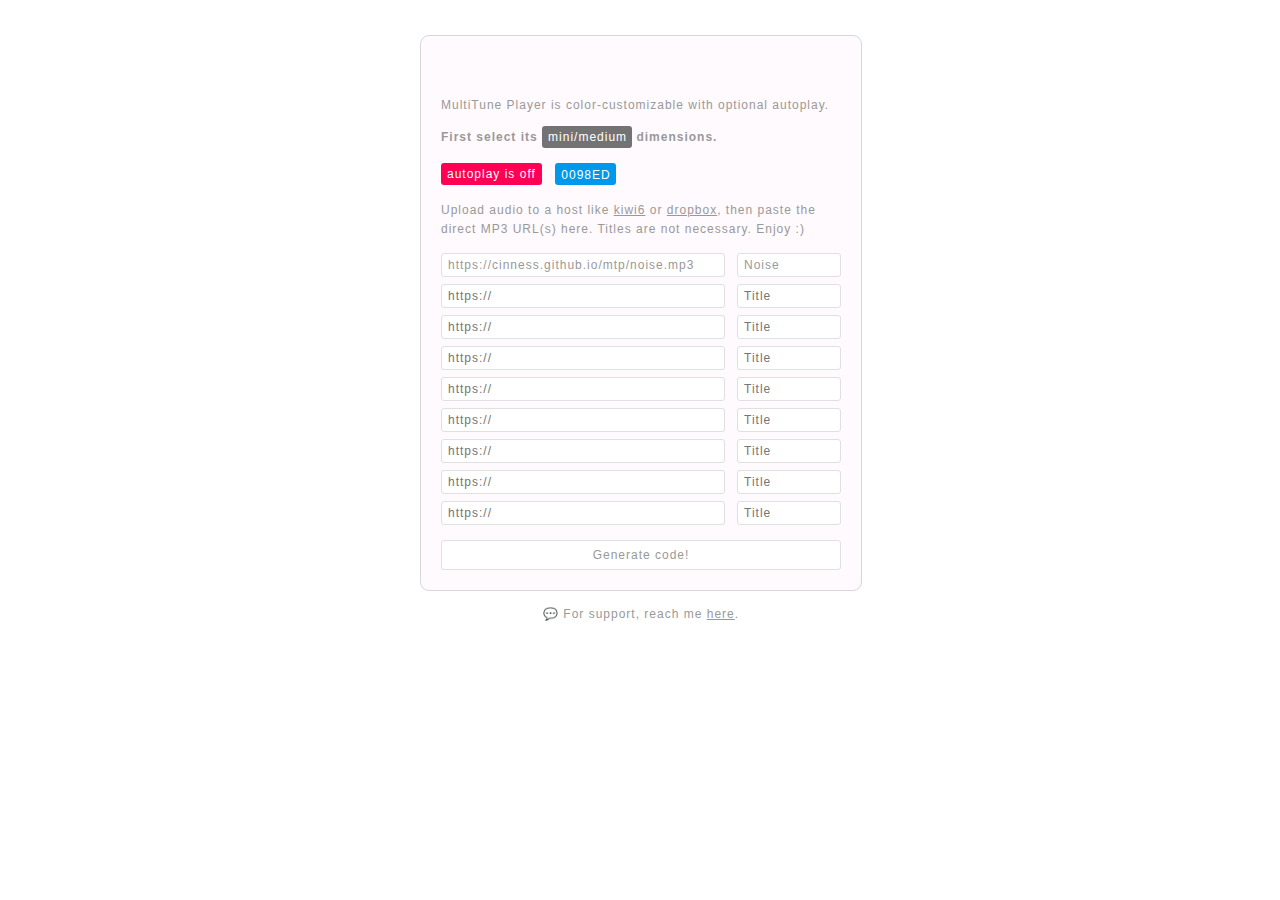
<file: xo/mini.html>
<!DOCTYPE html>
<html><head>
        
<title>✰</title>
<link rel="shortcut icon" href="https://static.tumblr.com/ogeng56/4xGpg8du2/sparkle.png"/>
<link href="mini.css" rel="stylesheet">

</head>
<body onclick="changecolor()" onmousemove="changecolor()">
        <noscript><div style="position: fixed; width: 100%; top: 0px; left: 0px; padding: 5px 0px; background: #000000; color: #ffffff; text-align: center;">Oh no... Please visit this page from a device with javascript enabled :)</div></noscript>
       
<div id="cell">
<div id="playerbox">
        <script src="https://cinness.github.io/mtp/multitune-mini.js"></script><div id="mtplayer"><span id="multi-info" style="display: none;">#0098ED off https://cinness.github.io/mtp/noise.mp3</span><span id="multi-names" style="display:none;">0,0,Noise</span></div>
</div>

<div id="desc">
        MultiTune Player is color-customizable with optional autoplay. <br><p></p><b>First select its</b> <div id="switch"><a href="https://cinness.github.io/mtp/medium.html">mini/medium</a></div> <b>dimensions.</b>
</div>

<div id="index-color-select">
<div id="color-select">
        <input type="text" class="jscolor" id="playercolor" value="0098ED">
</div>

<div id="autoplay">
        <input type="submit" value="autoplay is off" id="abutton" onclick="auto()">
</div>
        
<div class="kr"></div>
        
<div id="trackbox">
<div id="trackguide">
        Upload audio to a host like <a href="https://kiwi6.com/" target="_blank">kiwi6</a> or <a href="https://www.dropbox.com/" target="_blank">dropbox</a>, then paste the direct MP3 URL(s) here. Titles are not necessary. Enjoy :)
</div>
        <input id="trackurl1" type="text" value="https://cinness.github.io/mtp/noise.mp3" placeholder="https://">
        <input id="trackname1" type="text" value="Noise" placeholder="Title">
        <input id="trackurl2" type="text" placeholder="https://">
        <input id="trackname2" type="text" placeholder="Title">
        <input id="trackurl3" type="text" placeholder="https://">
        <input id="trackname3" type="text" placeholder="Title">
        <input id="trackurl4" type="text" placeholder="https://">
        <input id="trackname4" type="text" placeholder="Title">
        <input id="trackurl5" type="text" placeholder="https://">
        <input id="trackname5" type="text" placeholder="Title">
        <input id="trackurl6" type="text" placeholder="https://">
        <input id="trackname6" type="text" placeholder="Title">
        <input id="trackurl7" type="text" placeholder="https://">
        <input id="trackname7" type="text" placeholder="Title">
        <input id="trackurl8" type="text" placeholder="https://">
        <input id="trackname8" type="text" placeholder="Title">
        <input id="trackurl9" type="text" placeholder="https://">
        <input id="trackname9" type="text" placeholder="Title">

<div class="kr"></div>

</div>

        <input id="generate" type="submit" value="Generate code!" onclick="generate()">
</div>
        <textarea id="code1" spellcheck="false"></textarea>
        <textarea id="code2" spellcheck="false"></textarea>
</div>

<div id="supportbox">
<div id="support">💬 For support, reach me <a href="https://cinness.tumblr.com/asks" target="bank">here</a>.
</div>
</div>
        
</body>

        <script src="generate-mini.js"></script>
        <script src="multicolor.js"></script>
</html>
</file>
<file: re/littlered.css>
body { margin:0; background:#fbfbfb; font-family:arial, sans-serif; font-size:12px; line-height:19px; letter-spacing:1px; color:#999; }

a { color:#999999; text-decoration:underline; }

#main { position:absolute; width:400px; left:calc(50% - 200px); margin-top:150px; padding-bottom:40px; }
#main input::selection { background:#fbfbfb; }
#main input::-moz-selection { background:#FFE8EC; }
#main input { -webkit-appearance:none; }

#playercage { position:absolute; width:230px; margin-left:calc(50% - 60px); letter-spacing:0px; }

#infobox { margin:40px 0px 20px 0px; text-align:justify; }

#colorcage { display:block; float:left; margin-left:1px; }

#autoplaycage { display:block; float:right; margin-right:1px; }

#colorcage input, #autoplaycage input { border:0px; outline:none; cursor:pointer; font-family:arial, sans-serif; font-size:12px; line-height:12px; -webkit-border-radius:3px; -moz-border-radius:3px; border-radius:3px; }
#colorcage input { width:60px; text-align:center; padding:4px 0px 4px 0px; letter-spacing:1px; }
#autoplaycage input { color:#000; padding:5px 6px; background:#ED4C57; color:#fff; letter-spacing:1px; }

#trackcage { margin-top:15px; width:400px; }
#trackguide { margin-bottom:7px; }

#trackurl1, #trackurl2, #trackurl3, #trackurl4, #trackurl5, #trackurl6, #trackurl7, #trackurl8, #trackurl9 { display:block; width:270px; float:left; border:1px solid #E0E0E0; background:#ffffff; outline:none; font-family:arial, sans-serif; font-size:12px; line-height:12px; letter-spacing:1px; margin-top:7px; color:#999; padding:4px 6px; -webkit-border-radius:3px; -moz-border-radius:3px; border-radius:3px; }

#trackname1, #trackname2, #trackname3, #trackname4, #trackname5, #trackname6, #trackname7, #trackname8, #trackname9 { display:block; width:90px; float:right; border:1px solid #E0E0E0; background:#ffffff; outline:none; font-family:arial, sans-serif; font-size:12px; line-height:12px; letter-spacing:1px; margin-top:7px; color:#999; padding:4px 6px; -webkit-border-radius:3px; -moz-border-radius:3px; border-radius:3px; }

#generate { width:400px; margin-top:15px; border:1px solid #E0E0E0; outline:none; cursor:pointer; font-family:arial, sans-serif; font-size:12px; line-height:12px; -webkit-border-radius:3px; -moz-border-radius:3px; border-radius:3px; color:#999; padding:8px 6px; background:#ffffff; letter-spacing:1px; }

#codebox { display:block; width:380px; height:130px; float:right; border:1px solid #E0E0E0; background:#ffffff; outline:none; font-family:arial, sans-serif; font-size:12px; line-height:12px; letter-spacing:1px; margin-top:7px; color:#999; padding:10px; -webkit-border-radius:3px; -moz-border-radius:3px; border-radius:3px; resize:none; display:none; word-wrap:break-word; -webkit-appearance: none; }
#codebox::selection { background:#FFE8EC; }
#codebox::-moz-selection { background:#FFE8EC; }

.kr { clear:both; }
#playercolor, #abutton, #cinterface {}
</file>
<file: cin/medium.css>
body { 
  margin: 0; 
  background: #ffffff; 
  font-family: arial, sans-serif; 
  font-size: 12px; 
  line-height: 19px; 
  letter-spacing: 1px; 
  color: #999999; 
}

a { 
  color: #999999; 
  text-decoration: underline; 
}

p {
  margin: 1.1em 0;
}

#cell { 
  position: absolute;
  width: 400px; 
  left: calc(50% - 220px); 
  margin: 50px 0 50px 0;
  padding: 20px; 
  border: 1px solid #d7d7d7;
  border-radius: 9px; 
  background: #fffafd;
}

#cell input { 
  -webkit-appearance: none; 
}

#playerbox { 
  position: absolute; 
  width: 130px; 
  margin: 8px 0 0 calc(50% - 70px);
  letter-spacing: 0px; 
}

#desc { 
  margin: 40px 0px 16px 0px; 
  word-wrap: break-all; 
  word-break: break-word;
}

#switch { 
  display: inline;
  border-radius: 3px; 
  letter-spacing: 1px; 
}

#switch a { 
  border-radius: 3px; 
  padding: 4px 5px 4px 6px; 
  color: #ffffff; 
  background: #737373; 
  text-decoration: none;
}

#autoplay { 
  display: inline-block;
  margin: 0 0 0 0;
  float: left;
}

#autoplay input { 
  padding: 5px 6px; 
  background: #FF0054; 
  color: #ffffff; 
  letter-spacing: 1px; 
}

#color-select { 
  float: right;
  margin: 0 225px 0 0;
}

#color-select input { 
  width: 60px; 
  text-align: center; 
  padding: 4.5px 0px 3px 1px; 
  letter-spacing: 1px; 
}

#color-select input, #autoplay input { 
  border: 0px; 
  outline: none; 
  cursor: pointer; 
  font-family: arial, sans-serif; 
  font-size: 12px; 
  line-height: 12px; 
  -webkit-border-radius: 3px; 
  -moz-border-radius: 3px; 
  border-radius: 3px; 
}

#trackbox { 
  margin: 16px 0 0 0; 
  width: 400px; 
}

#trackguide { 
  margin: 0 0 7px 0; 
  word-wrap: break-all; 
  word-break: break-word;
}

#trackurl1, #trackurl2, #trackurl3, #trackurl4, #trackurl5, #trackurl6, #trackurl7, #trackurl8, #trackurl9 { 
  display: block; 
  width: 270px; 
  float: left; 
  border: 1px solid #E0E0E0; 
  background: #ffffff; 
  outline: none; 
  font-family: arial, sans-serif; 
  font-size: 12px; 
  line-height: 12px; 
  letter-spacing: 1px; 
  margin: 7px 0 0 0; 
  color: #999999; 
  padding: 4px 6px; 
  -webkit-border-radius: 3px; 
  -moz-border-radius: 3px; 
  border-radius: 3px; 
}

#trackname1, #trackname2, #trackname3, #trackname4, #trackname5, #trackname6, #trackname7, #trackname8, #trackname9 { 
  display: block; 
  width: 90px; 
  float: right; 
  border: 1px solid #E0E0E0; 
  background: #ffffff; 
  outline: none; 
  font-family: arial, sans-serif; 
  font-size: 12px; 
  line-height: 12px; 
  letter-spacing: 1px; 
  margin: 7px 0 0 0; 
  color: #999999; 
  padding: 4px 6px; 
  -webkit-border-radius: 3px; 
  -moz-border-radius: 3px; 
  border-radius: 3px; 
}

#generate { 
  width: 400px; 
  margin: 15px 0 0 0; 
  border: 1px solid #E0E0E0; 
  outline: none; 
  cursor: pointer; 
  font-family: arial, sans-serif; 
  font-size: 12px; 
  line-height: 12px; 
  -webkit-border-radius: 3px; 
  -moz-border-radius: 3px; 
  border-radius: 3px; 
  color: #999999; 
  padding: 8px 6px; 
  background: #ffffff; 
  letter-spacing: 1px; 
}

#code1 { 
  display: block; 
  width: 380px; 
  height: 130px; 
  float: right; 
  border: 1px solid #E0E0E0; 
  background: #ffffff; 
  outline: none; 
  font-family: arial, sans-serif; 
  font-size: 12px; 
  line-height: 12px; 
  letter-spacing: 1px; 
  margin: 7px 0 0 0; 
  color: #999999; 
  padding: 10px; 
  -webkit-border-radius: 3px; 
  -moz-border-radius: 3px; 
  border-radius: 3px; 
  resize: none; 
  display: none; 
  word-wrap: break-word; 
  -webkit-appearance: none; 
}

#code2 { 
  display: block; 
  width: 380px; 
  height: 130px; 
  float: right; 
  border: 1px solid #E0E0E0; 
  background: #ffffff; 
  outline: none; 
  font-family: arial, sans-serif; 
  font-size: 12px; 
  line-height: 12px; 
  letter-spacing: 1px; 
  margin: 7px 0 0 0; 
  color: #999999; 
  padding: 10px; 
  -webkit-border-radius: 3px; 
  -moz-border-radius: 3px; 
  border-radius: 3px; 
  resize: none; 
  display: none; 
  word-wrap: break-word; 
  -webkit-appearance: none; 
}

.kr { 
  clear: both; 
}

#playercolor, #abutton, #index-color-select {
}
</file>
<file: cin/mini.css>
body { 
  margin: 0; 
  background: #ffffff;
  font-family: arial, sans-serif; 
  font-size: 12px; 
  line-height: 19px; 
  letter-spacing: 1px; 
  color: #999999; 
}

a { 
  color: #999999; 
  text-decoration: underline; 
}

p {
  margin: 1.1em 0;
}

#cell { 
  position: absolute;
  width: 400px; 
  left: calc(50% - 220px); 
  margin: 50px 0 50px 0;
  padding: 20px; 
  border: 1px solid #d7d7d7;
  border-radius: 9px; 
  background: #fffafd;
}

#cell input { 
  -webkit-appearance: none; 
}

#playerbox { 
  position: absolute; 
  width: 130px; 
  margin: 7px 0 0 calc(50% - 58px);
  letter-spacing: 0px; 
}

#desc { 
  margin: 40px 0px 16px 0px; 
  word-wrap: break-all; 
  word-break: break-word;
}

#switch { 
  display: inline;
  border-radius: 3px; 
  letter-spacing: 1px; 
}

#switch a { 
  border-radius: 3px; 
  padding: 4px 5px 4px 6px; 
  color: #ffffff; 
  background: #737373; 
  text-decoration: none;
}

#autoplay { 
  display: inline-block;
  margin: 0 0 0 0;
  float: left;
}

#autoplay input { 
  padding: 5px 6px; 
  background: #FF0054; 
  color: #ffffff; 
  letter-spacing: 1px; 
}

#color-select { 
  float: right;
  margin: 0 225px 0 0;
}

#color-select input { 
  width: 60px; 
  text-align: center; 
  padding: 4.5px 0px 3px 1px; 
  letter-spacing: 1px; 
}

#color-select input, #autoplay input { 
  border: 0px; 
  outline: none; 
  cursor: pointer; 
  font-family: arial, sans-serif; 
  font-size: 12px; 
  line-height: 12px; 
  -webkit-border-radius: 3px; 
  -moz-border-radius: 3px; 
  border-radius: 3px; 
}

#trackbox { 
  margin: 16px 0 0 0; 
  width: 400px; 
}

#trackguide { 
  margin: 0 0 7px 0; 
  word-wrap: break-all; 
  word-break: break-word;
}

#trackurl1, #trackurl2, #trackurl3, #trackurl4, #trackurl5, #trackurl6, #trackurl7, #trackurl8, #trackurl9 { 
  display: block; 
  width: 270px; 
  float: left; 
  border: 1px solid #E0E0E0; 
  background: #ffffff;
  outline: none; 
  font-family: arial, sans-serif; 
  font-size: 12px; 
  line-height: 12px; 
  letter-spacing: 1px; 
  margin: 7px 0 0 0; 
  color: #999999; 
  padding: 4px 6px; 
  -webkit-border-radius: 3px; 
  -moz-border-radius: 3px; 
  border-radius: 3px; 
}

#trackname1, #trackname2, #trackname3, #trackname4, #trackname5, #trackname6, #trackname7, #trackname8, #trackname9 { 
  display: block; 
  width: 90px; 
  float: right; 
  border: 1px solid #E0E0E0; 
  background: #ffffff;
  outline: none; 
  font-family: arial, sans-serif; 
  font-size: 12px; 
  line-height: 12px; 
  letter-spacing: 1px; 
  margin: 7px 0 0 0; 
  color: #999999; 
  padding: 4px 6px; 
  -webkit-border-radius: 3px; 
  -moz-border-radius: 3px; 
  border-radius: 3px; 
}

#generate { 
  width: 400px; 
  margin: 15px 0 0 0; 
  border: 1px solid #E0E0E0; 
  outline: none; 
  cursor: pointer; 
  font-family: arial, sans-serif; 
  font-size: 12px; 
  line-height: 12px; 
  -webkit-border-radius: 3px; 
  -moz-border-radius: 3px; 
  border-radius: 3px; 
  color: #999999; 
  padding: 8px 6px; 
  background: #ffffff;
  letter-spacing: 1px; 
}

#code1 { 
  display: block; 
  width: 380px; 
  height: 130px; 
  float: right; 
  border: 1px solid #E0E0E0; 
  background: #ffffff; 
  outline: none; 
  font-family: arial, sans-serif; 
  font-size: 12px; 
  line-height: 12px; 
  letter-spacing: 1px; 
  margin: 7px 0 0 0; 
  color: #999999; 
  padding: 10px; 
  -webkit-border-radius: 3px; 
  -moz-border-radius: 3px; 
  border-radius: 3px; 
  resize: none; 
  display: none; 
  word-wrap: break-word; 
  -webkit-appearance: none; 
}

#code2 { 
  display: block; 
  width: 380px; 
  height: 130px; 
  float: right; 
  border: 1px solid #E0E0E0; 
  background: #ffffff; 
  outline: none; 
  font-family: arial, sans-serif; 
  font-size: 12px; 
  line-height: 12px; 
  letter-spacing: 1px; 
  margin: 7px 0 0 0; 
  color: #999999; 
  padding: 10px; 
  -webkit-border-radius: 3px; 
  -moz-border-radius: 3px; 
  border-radius: 3px; 
  resize: none; 
  display: none; 
  word-wrap: break-word; 
  -webkit-appearance: none; 
}

.kr { 
  clear: both; 
}

#playercolor, #abutton, #index-color-select {
}
</file>
<file: copy/mini.css>
body { 
  margin: 0; 
  background: #ffffff;
  font-family: arial, sans-serif; 
  font-size: 12px; 
  line-height: 19px; 
  letter-spacing: 1px; 
  color: #999999; 
}

a { 
  color: #999999; 
  text-decoration: underline; 
}

p {
  margin: 1.1em 0;
}

#cell { 
  position: absolute;
  width: 400px; 
  left: calc(50% - 220px); 
  margin: 50px 0 50px 0;
  padding: 20px; 
  border: 1px solid #d7d7d7;
  border-radius: 9px; 
  background: #fffafd;
}

#cell input { 
  -webkit-appearance: none; 
}

#playerbox { 
  position: absolute; 
  width: 130px; 
  margin: 7px 0 0 calc(50% - 58px);
  letter-spacing: 0px; 
}

#desc { 
  margin: 40px 0px 16px 0px; 
  word-wrap: break-all; 
  word-break: break-word;
}

#switch { 
  display: inline;
  border-radius: 3px; 
  letter-spacing: 1px; 
}

#switch a { 
  border-radius: 3px; 
  padding: 4px 5px 4px 6px; 
  color: #ffffff; 
  background: #737373; 
  text-decoration: none;
}

#autoplay { 
  display: inline-block;
  margin: 0 0 0 0;
  float: left;
}

#autoplay input { 
  padding: 5px 6px; 
  background: #FF0054; 
  color: #ffffff; 
  letter-spacing: 1px; 
}

#color-select { 
  float: right;
  margin: 0 225px 0 0;
}

#color-select input { 
  width: 60px; 
  text-align: center; 
  padding: 4.5px 0px 3px 1px; 
  letter-spacing: 1px; 
}

#color-select input, #autoplay input { 
  border: 0px; 
  outline: none; 
  cursor: pointer; 
  font-family: arial, sans-serif; 
  font-size: 12px; 
  line-height: 12px; 
  -webkit-border-radius: 3px; 
  -moz-border-radius: 3px; 
  border-radius: 3px; 
}

#trackbox { 
  margin: 16px 0 0 0; 
  width: 400px; 
}

#trackguide { 
  margin: 0 0 7px 0; 
  word-wrap: break-all; 
  word-break: break-word;
}

#trackurl1, #trackurl2, #trackurl3, #trackurl4, #trackurl5, #trackurl6, #trackurl7, #trackurl8, #trackurl9 { 
  display: block; 
  width: 270px; 
  float: left; 
  border: 1px solid #E0E0E0; 
  background: #ffffff;
  outline: none; 
  font-family: arial, sans-serif; 
  font-size: 12px; 
  line-height: 12px; 
  letter-spacing: 1px; 
  margin: 7px 0 0 0; 
  color: #999999; 
  padding: 4px 6px; 
  -webkit-border-radius: 3px; 
  -moz-border-radius: 3px; 
  border-radius: 3px; 
}

#trackname1, #trackname2, #trackname3, #trackname4, #trackname5, #trackname6, #trackname7, #trackname8, #trackname9 { 
  display: block; 
  width: 90px; 
  float: right; 
  border: 1px solid #E0E0E0; 
  background: #ffffff;
  outline: none; 
  font-family: arial, sans-serif; 
  font-size: 12px; 
  line-height: 12px; 
  letter-spacing: 1px; 
  margin: 7px 0 0 0; 
  color: #999999; 
  padding: 4px 6px; 
  -webkit-border-radius: 3px; 
  -moz-border-radius: 3px; 
  border-radius: 3px; 
}

#generate { 
  width: 400px; 
  margin: 15px 0 0 0; 
  border: 1px solid #E0E0E0; 
  outline: none; 
  cursor: pointer; 
  font-family: arial, sans-serif; 
  font-size: 12px; 
  line-height: 12px; 
  -webkit-border-radius: 3px; 
  -moz-border-radius: 3px; 
  border-radius: 3px; 
  color: #999999; 
  padding: 8px 6px; 
  background: #ffffff;
  letter-spacing: 1px; 
}

#code1 { 
  display: block; 
  width: 380px; 
  height: 130px; 
  float: right; 
  border: 1px solid #E0E0E0; 
  background: #ffffff; 
  outline: none; 
  font-family: arial, sans-serif; 
  font-size: 12px; 
  line-height: 12px; 
  letter-spacing: 1px; 
  margin: 7px 0 0 0; 
  color: #999999; 
  padding: 10px; 
  -webkit-border-radius: 3px; 
  -moz-border-radius: 3px; 
  border-radius: 3px; 
  resize: none; 
  display: none; 
  word-wrap: break-word; 
  -webkit-appearance: none; 
}

#code2 { 
  display: block; 
  width: 380px; 
  height: 130px; 
  float: right; 
  border: 1px solid #E0E0E0; 
  background: #ffffff; 
  outline: none; 
  font-family: arial, sans-serif; 
  font-size: 12px; 
  line-height: 12px; 
  letter-spacing: 1px; 
  margin: 7px 0 0 0; 
  color: #999999; 
  padding: 10px; 
  -webkit-border-radius: 3px; 
  -moz-border-radius: 3px; 
  border-radius: 3px; 
  resize: none; 
  display: none; 
  word-wrap: break-word; 
  -webkit-appearance: none; 
}

.kr { 
  clear: both; 
}

#playercolor, #abutton, #index-color-select {
}
</file>
<file: mtp/mini.css>
body { 
  margin: 0; 
  background: #ffffff;
  font-family: arial, sans-serif; 
  font-size: 12px; 
  line-height: 19px; 
  letter-spacing: 1px; 
  color: #999999; 
}

a { 
  color: #999999; 
  text-decoration: underline; 
}

p {
  margin: 1.1em 0;
}

#support { 
  position: absolute;
  margin: 0 0 0 calc(50% - 77px);
  font-size: 12px;
}

#support a:hover { 
  opacity: 0.6;
}

#supportbox { 
  position: absolute;
  width: 400px; 
  left: calc(50% - 220px); 
  margin: 8px 0 0 0;
  background: #fffafd;
}

#cell { 
  position: absolute;
  width: 400px; 
  left: calc(50% - 220px); 
  margin: 50px 0 50px 0;
  padding: 20px; 
  border: 1px solid #d7d7d7;
  border-radius: 9px; 
  background: #fffafd;
}

#cell input { 
  -webkit-appearance: none; 
}

#playerbox { 
  position: absolute; 
  width: 500px; 
  margin: 7px 0 0 calc(50% - 58px);
  letter-spacing: 0px; 
}

#playerbox2 { 
  position: absolute; 
  width: 500px; 
  margin: 7px 0 0 calc(50% - 58px);
  letter-spacing: 0px; 
}

#desc { 
  margin: 40px 0px 16px 0px; 
  word-wrap: break-all; 
  word-break: break-word;
}

#switch { 
  display: inline;
  border-radius: 3px; 
  letter-spacing: 1px; 
}

#switch a { 
  border-radius: 3px; 
  padding: 4px 5px 4px 6px; 
  color: #ffffff; 
  background: #737373; 
  text-decoration: none;
}

#autoplay { 
  display: inline-block;
  margin: 0 0 0 0;
  float: left;
}

#autoplay input { 
  padding: 5px 6px; 
  background: #FF0054; 
  color: #ffffff; 
  letter-spacing: 1px; 
}

#color-select { 
  float: right;
  margin: 0 225px 0 0;
}

#color-select input { 
  width: 60px; 
  text-align: center; 
  padding: 4.5px 0px 3px 1px; 
  letter-spacing: 1px; 
}

#color-select input, #autoplay input { 
  border: 0px; 
  outline: none; 
  cursor: pointer; 
  font-family: arial, sans-serif; 
  font-size: 12px; 
  line-height: 12px; 
  -webkit-border-radius: 3px; 
  -moz-border-radius: 3px; 
  border-radius: 3px; 
}

#trackbox { 
  margin: 16px 0 0 0; 
  width: 400px; 
}

#trackguide { 
  margin: 0 0 7px 0; 
  word-wrap: break-all; 
  word-break: break-word;
}

#trackurl1, #trackurl2, #trackurl3, #trackurl4, #trackurl5, #trackurl6, #trackurl7, #trackurl8, #trackurl9 { 
  display: block; 
  width: 270px; 
  float: left; 
  border: 1px solid #E0E0E0; 
  background: #ffffff;
  outline: none; 
  font-family: arial, sans-serif; 
  font-size: 12px; 
  line-height: 12px; 
  letter-spacing: 1px; 
  margin: 7px 0 0 0; 
  color: #999999; 
  padding: 4px 6px; 
  -webkit-border-radius: 3px; 
  -moz-border-radius: 3px; 
  border-radius: 3px; 
}

#trackname1, #trackname2, #trackname3, #trackname4, #trackname5, #trackname6, #trackname7, #trackname8, #trackname9 { 
  display: block; 
  width: 90px; 
  float: right; 
  border: 1px solid #E0E0E0; 
  background: #ffffff;
  outline: none; 
  font-family: arial, sans-serif; 
  font-size: 12px; 
  line-height: 12px; 
  letter-spacing: 1px; 
  margin: 7px 0 0 0; 
  color: #999999; 
  padding: 4px 6px; 
  -webkit-border-radius: 3px; 
  -moz-border-radius: 3px; 
  border-radius: 3px; 
}

#generate { 
  width: 400px; 
  margin: 15px 0 0 0; 
  border: 1px solid #E0E0E0; 
  outline: none; 
  cursor: pointer; 
  font-family: arial, sans-serif; 
  font-size: 12px; 
  line-height: 12px; 
  -webkit-border-radius: 3px; 
  -moz-border-radius: 3px; 
  border-radius: 3px; 
  color: #999999; 
  padding: 8px 6px; 
  background: #ffffff;
  letter-spacing: 1px; 
}

#code1 { 
  display: block; 
  width: 380px; 
  height: 25px; 
  float: right; 
  border: 1px solid #E0E0E0; 
  background: #ffffff; 
  outline: none; 
  font-family: arial, sans-serif; 
  font-size: 12px; 
  line-height: 12px; 
  letter-spacing: 1px; 
  margin: 7px 0 0 0; 
  color: #999999; 
  padding: 10px; 
  -webkit-border-radius: 3px; 
  -moz-border-radius: 3px; 
  border-radius: 3px; 
  resize: none; 
  display: none; 
  word-wrap: break-word; 
  -webkit-appearance: none; 
}

#code2 { 
  display: block; 
  width: 380px; 
  height: 130px; 
  float: right; 
  border: 1px solid #E0E0E0; 
  background: #ffffff; 
  outline: none; 
  font-family: arial, sans-serif; 
  font-size: 12px; 
  line-height: 12px; 
  letter-spacing: 1px; 
  margin: 7px 0 0 0; 
  color: #999999; 
  padding: 10px; 
  -webkit-border-radius: 3px; 
  -moz-border-radius: 3px; 
  border-radius: 3px; 
  resize: none; 
  display: none; 
  word-wrap: break-word; 
  -webkit-appearance: none; 
}

#code3 { 
  display: block; 
  width: 380px; 
  height: 130px; 
  float: right; 
  border: 1px solid #E0E0E0; 
  background: #ffffff; 
  outline: none; 
  font-family: arial, sans-serif; 
  font-size: 12px; 
  line-height: 12px; 
  letter-spacing: 1px; 
  margin: 7px 0 0 0; 
  color: #999999; 
  padding: 10px; 
  -webkit-border-radius: 3px; 
  -moz-border-radius: 3px; 
  border-radius: 3px; 
  resize: none; 
  display: none; 
  word-wrap: break-word; 
  -webkit-appearance: none; 
}

#code4 { 
  display: block; 
  width: 380px; 
  height: 130px; 
  float: right; 
  border: 1px solid #E0E0E0; 
  background: #ffffff; 
  outline: none; 
  font-family: arial, sans-serif; 
  font-size: 12px; 
  line-height: 12px; 
  letter-spacing: 1px; 
  margin: 7px 0 0 0; 
  color: #999999; 
  padding: 10px; 
  -webkit-border-radius: 3px; 
  -moz-border-radius: 3px; 
  border-radius: 3px; 
  resize: none; 
  display: none; 
  word-wrap: break-word; 
  -webkit-appearance: none; 
}

.kr { 
  clear: both; 
}

#playercolor, #abutton, #index-color-select {
}
</file>
<file: xo/medium.css>
body { 
  margin: 0; 
  background: #ffffff; 
  font-family: arial, sans-serif; 
  font-size: 12px; 
  line-height: 19px; 
  letter-spacing: 1px; 
  color: #999999; 
}

a { 
  color: #999999; 
  text-decoration: underline; 
}

p {
  margin: 1.1em 0;
}

code {
    font-family: arial, sans-serif; 
    padding: 2px 2px 2px 4px; 
    background-color: #000000;
    color: #ffffff;
}

#cell { 
  position: absolute;
  width: 400px; 
  left: calc(50% - 220px); 
  margin: 35px 0 50px 0;
  padding: 20px; 
  border: 1px solid #d7d7d7;
  border-radius: 9px; 
  background: #fffafd;
}

#cell input { 
  -webkit-appearance: none; 
}

#playerbox { 
  position: absolute; 
  width: 500px; 
  margin: 8px 0 0 calc(50% - 70px);
  letter-spacing: 0px; 
}

#desc { 
  margin: 40px 0px 16px 0px; 
  word-wrap: break-all; 
  word-break: break-word;
}

#switch { 
  display: inline;
  border-radius: 3px; 
  letter-spacing: 1px; 
}

#switch a { 
  border-radius: 3px; 
  padding: 4px 5px 4px 6px; 
  color: #ffffff; 
  background: #737373; 
  text-decoration: none;
}

#autoplay { 
  display: inline-block;
  margin: 0 0 0 0;
  float: left;
}

#autoplay input { 
  padding: 5px 6px; 
  background: #FF0054; 
  color: #ffffff; 
  letter-spacing: 1px; 
}

#color-select { 
  float: right;
  margin: 0 225px 0 0;
}

#color-select input { 
  width: 60px; 
  text-align: center; 
  padding: 4.5px 0px 3px 1px; 
  letter-spacing: 1px; 
}

#color-select input, #autoplay input { 
  border: 0px; 
  outline: none; 
  cursor: pointer; 
  font-family: arial, sans-serif; 
  font-size: 12px; 
  line-height: 12px; 
  -webkit-border-radius: 3px; 
  -moz-border-radius: 3px; 
  border-radius: 3px; 
}

#trackbox { 
  margin: 16px 0 0 0; 
  width: 400px; 
}

#trackguide { 
  margin: 0 0 7px 0; 
  word-wrap: break-all; 
  word-break: break-word;
}

#trackurl1, #trackurl2, #trackurl3, #trackurl4, #trackurl5, #trackurl6, #trackurl7, #trackurl8, #trackurl9 { 
  display: block; 
  width: 270px; 
  float: left; 
  border: 1px solid #E0E0E0; 
  background: #ffffff; 
  outline: none; 
  font-family: arial, sans-serif; 
  font-size: 12px; 
  line-height: 12px; 
  letter-spacing: 1px; 
  margin: 7px 0 0 0; 
  color: #999999; 
  padding: 4px 6px; 
  -webkit-border-radius: 3px; 
  -moz-border-radius: 3px; 
  border-radius: 3px; 
}

#trackname1, #trackname2, #trackname3, #trackname4, #trackname5, #trackname6, #trackname7, #trackname8, #trackname9 { 
  display: block; 
  width: 90px; 
  float: right; 
  border: 1px solid #E0E0E0; 
  background: #ffffff; 
  outline: none; 
  font-family: arial, sans-serif; 
  font-size: 12px; 
  line-height: 12px; 
  letter-spacing: 1px; 
  margin: 7px 0 0 0; 
  color: #999999; 
  padding: 4px 6px; 
  -webkit-border-radius: 3px; 
  -moz-border-radius: 3px; 
  border-radius: 3px; 
}

#generate { 
  width: 400px; 
  margin: 15px 0 0 0; 
  border: 1px solid #E0E0E0; 
  outline: none; 
  cursor: pointer; 
  font-family: arial, sans-serif; 
  font-size: 12px; 
  line-height: 12px; 
  -webkit-border-radius: 3px; 
  -moz-border-radius: 3px; 
  border-radius: 3px; 
  color: #999999; 
  padding: 8px 6px; 
  background: #ffffff; 
  letter-spacing: 1px; 
}

#code1 { 
  display: block; 
  width: 380px; 
  height: 35px; 
  float: right; 
  border: 1px solid #E0E0E0; 
  background: #BFFAFF; 
  outline: none; 
  font-family: arial, sans-serif; 
  font-size: 12px; 
  line-height: 12px; 
  letter-spacing: 1px; 
  margin: 4px 0 0 0; 
  color: #999999; 
  padding: 10px; 
  -webkit-border-radius: 3px; 
  -moz-border-radius: 3px; 
  border-radius: 3px; 
  resize: none; 
  display: none; 
  word-wrap: break-word; 
  -webkit-appearance: none; 
}

#code2 { 
  display: block; 
  width: 380px; 
  height: 117px; 
  float: right; 
  border: 1px solid #E0E0E0; 
  background: #FAFFC1; 
  outline: none; 
  font-family: arial, sans-serif; 
  font-size: 12px; 
  line-height: 12px; 
  letter-spacing: 1px; 
  margin: 18px 0 0 0; 
  color: #999999; 
  padding: 10px; 
  -webkit-border-radius: 3px; 
  -moz-border-radius: 3px; 
  border-radius: 3px; 
  resize: none; 
  display: none; 
  word-wrap: break-word; 
  -webkit-appearance: none; 
}

#code3 { 
  display: block; 
  width: 380px; 
  height: 107px; 
  float: right; 
  border: 1px solid #E0E0E0; 
  background: #C1FFCB; 
  outline: none; 
  font-family: arial, sans-serif; 
  font-size: 12px; 
  line-height: 12px; 
  letter-spacing: 1px; 
  margin: 18px 0 0 0; 
  color: #999999; 
  padding: 10px; 
  -webkit-border-radius: 3px; 
  -moz-border-radius: 3px; 
  border-radius: 3px; 
  resize: none; 
  display: none; 
  word-wrap: break-word; 
  -webkit-appearance: none; 
}

.kr { 
  clear: both; 
}

#playercolor, #abutton, #index-color-select {
}

#supportbox { 
  position: absolute;
  width: 400px; 
  left: calc(50% - 220px); 
  margin-top: 605px;
  background: #fffafd;
}

#support { 
  position: absolute;
  margin: 0 0 0 calc(50% - 77px);
  font-size: 12px;
}

#support a:hover { 
  opacity: 0.6;
}
</file>
<file: xo/mini.css>
body { 
  margin: 0; 
  background: #ffffff;
  font-family: arial, sans-serif; 
  font-size: 12px; 
  line-height: 19px; 
  letter-spacing: 1px; 
  color: #999999; 
}

a { 
  color: #999999; 
  text-decoration: underline; 
}

p {
  margin: 1.1em 0;
}

code {
    font-family: arial, sans-serif; 
    padding: 2px 2px 2px 4px; 
    background-color: #000000;
    color: #ffffff;
}

#cell { 
  position: absolute;
  width: 400px; 
  left: calc(50% - 220px); 
  margin: 35px 0 50px 0;
  padding: 20px; 
  border: 1px solid #d7d7d7;
  border-radius: 9px; 
  background: #fffafd;
}

#cell input { 
  -webkit-appearance: none; 
}

#playerbox { 
  position: absolute; 
  width: 500px; 
  margin: 7px 0 0 calc(50% - 58px);
  letter-spacing: 0px; 
}

#desc { 
  margin: 40px 0px 16px 0px; 
  word-wrap: break-all; 
  word-break: break-word;
}

#switch { 
  display: inline;
  border-radius: 3px; 
  letter-spacing: 1px; 
}

#switch a { 
  border-radius: 3px; 
  padding: 4px 5px 4px 6px; 
  color: #ffffff; 
  background: #737373; 
  text-decoration: none;
}

#autoplay { 
  display: inline-block;
  margin: 0 0 0 0;
  float: left;
}

#autoplay input { 
  padding: 5px 6px; 
  background: #FF0054; 
  color: #ffffff; 
  letter-spacing: 1px; 
}

#color-select { 
  float: right;
  margin: 0 225px 0 0;
}

#color-select input { 
  width: 60px; 
  text-align: center; 
  padding: 4.5px 0px 3px 1px; 
  letter-spacing: 1px; 
}

#color-select input, #autoplay input { 
  border: 0px; 
  outline: none; 
  cursor: pointer; 
  font-family: arial, sans-serif; 
  font-size: 12px; 
  line-height: 12px; 
  -webkit-border-radius: 3px; 
  -moz-border-radius: 3px; 
  border-radius: 3px; 
}

#trackbox { 
  margin: 16px 0 0 0; 
  width: 400px; 
}

#trackguide { 
  margin: 0 0 7px 0; 
  word-wrap: break-all; 
  word-break: break-word;
}

#trackurl1, #trackurl2, #trackurl3, #trackurl4, #trackurl5, #trackurl6, #trackurl7, #trackurl8, #trackurl9 { 
  display: block; 
  width: 270px; 
  float: left; 
  border: 1px solid #E0E0E0; 
  background: #ffffff;
  outline: none; 
  font-family: arial, sans-serif; 
  font-size: 12px; 
  line-height: 12px; 
  letter-spacing: 1px; 
  margin: 7px 0 0 0; 
  color: #999999; 
  padding: 4px 6px; 
  -webkit-border-radius: 3px; 
  -moz-border-radius: 3px; 
  border-radius: 3px; 
}

#trackname1, #trackname2, #trackname3, #trackname4, #trackname5, #trackname6, #trackname7, #trackname8, #trackname9 { 
  display: block; 
  width: 90px; 
  float: right; 
  border: 1px solid #E0E0E0; 
  background: #ffffff;
  outline: none; 
  font-family: arial, sans-serif; 
  font-size: 12px; 
  line-height: 12px; 
  letter-spacing: 1px; 
  margin: 7px 0 0 0; 
  color: #999999; 
  padding: 4px 6px; 
  -webkit-border-radius: 3px; 
  -moz-border-radius: 3px; 
  border-radius: 3px; 
}

#generate { 
  width: 400px; 
  margin: 15px 0 0 0; 
  border: 1px solid #E0E0E0; 
  outline: none; 
  cursor: pointer; 
  font-family: arial, sans-serif; 
  font-size: 12px; 
  line-height: 12px; 
  -webkit-border-radius: 3px; 
  -moz-border-radius: 3px; 
  border-radius: 3px; 
  color: #999999; 
  padding: 8px 6px; 
  background: #ffffff;
  letter-spacing: 1px; 
}

#code1 { 
  display: block; 
  width: 380px; 
  height: 35px; 
  float: right; 
  border: 1px solid #E0E0E0; 
  background: #BFFAFF; 
  outline: none; 
  font-family: arial, sans-serif; 
  font-size: 12px; 
  line-height: 12px; 
  letter-spacing: 1px; 
  margin: 4px 0 0 0; 
  color: #999999; 
  padding: 10px; 
  -webkit-border-radius: 3px; 
  -moz-border-radius: 3px; 
  border-radius: 3px; 
  resize: none; 
  display: none; 
  word-wrap: break-word; 
  -webkit-appearance: none; 
}

#code2 { 
  display: block; 
  width: 380px; 
  height: 117px; 
  float: right; 
  border: 1px solid #E0E0E0; 
  background: #FAFFC1; 
  outline: none; 
  font-family: arial, sans-serif; 
  font-size: 12px; 
  line-height: 12px; 
  letter-spacing: 1px; 
  margin: 18px 0 0 0; 
  color: #999999; 
  padding: 10px; 
  -webkit-border-radius: 3px; 
  -moz-border-radius: 3px; 
  border-radius: 3px; 
  resize: none; 
  display: none; 
  word-wrap: break-word; 
  -webkit-appearance: none; 
}

#code3 { 
  display: block; 
  width: 380px; 
  height: 107px; 
  float: right; 
  border: 1px solid #E0E0E0; 
  background: #C1FFCB; 
  outline: none; 
  font-family: arial, sans-serif; 
  font-size: 12px; 
  line-height: 12px; 
  letter-spacing: 1px; 
  margin: 18px 0 0 0; 
  color: #999999; 
  padding: 10px; 
  -webkit-border-radius: 3px; 
  -moz-border-radius: 3px; 
  border-radius: 3px; 
  resize: none; 
  display: none; 
  word-wrap: break-word; 
  -webkit-appearance: none; 
}

.kr { 
  clear: both; 
}

#playercolor, #abutton, #index-color-select {
}

#supportbox { 
  position: absolute;
  width: 400px; 
  left: calc(50% - 220px); 
  margin-top: 605px;
  background: #fffafd;
}

#support { 
  position: absolute;
  margin: 0 0 0 calc(50% - 77px);
  font-size: 12px;
}

#support a:hover { 
  opacity: 0.6;
}
</file>
